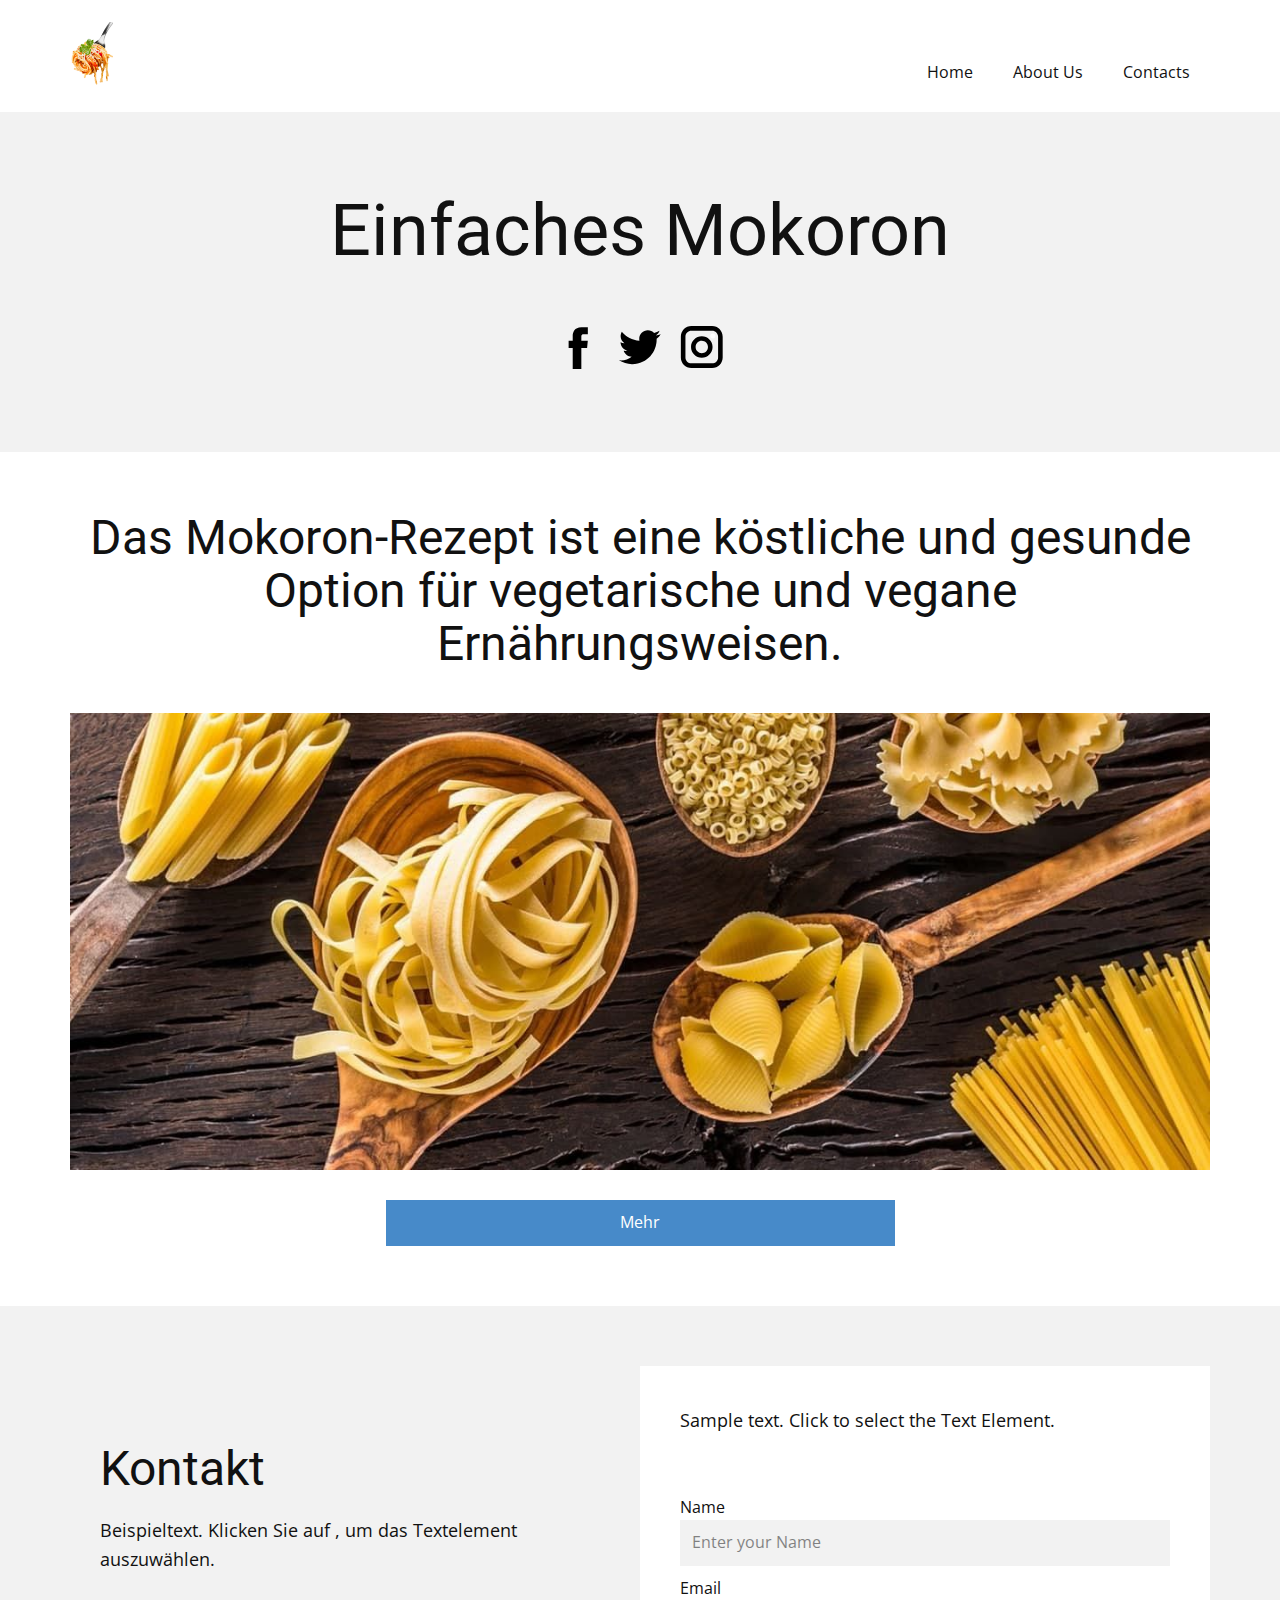
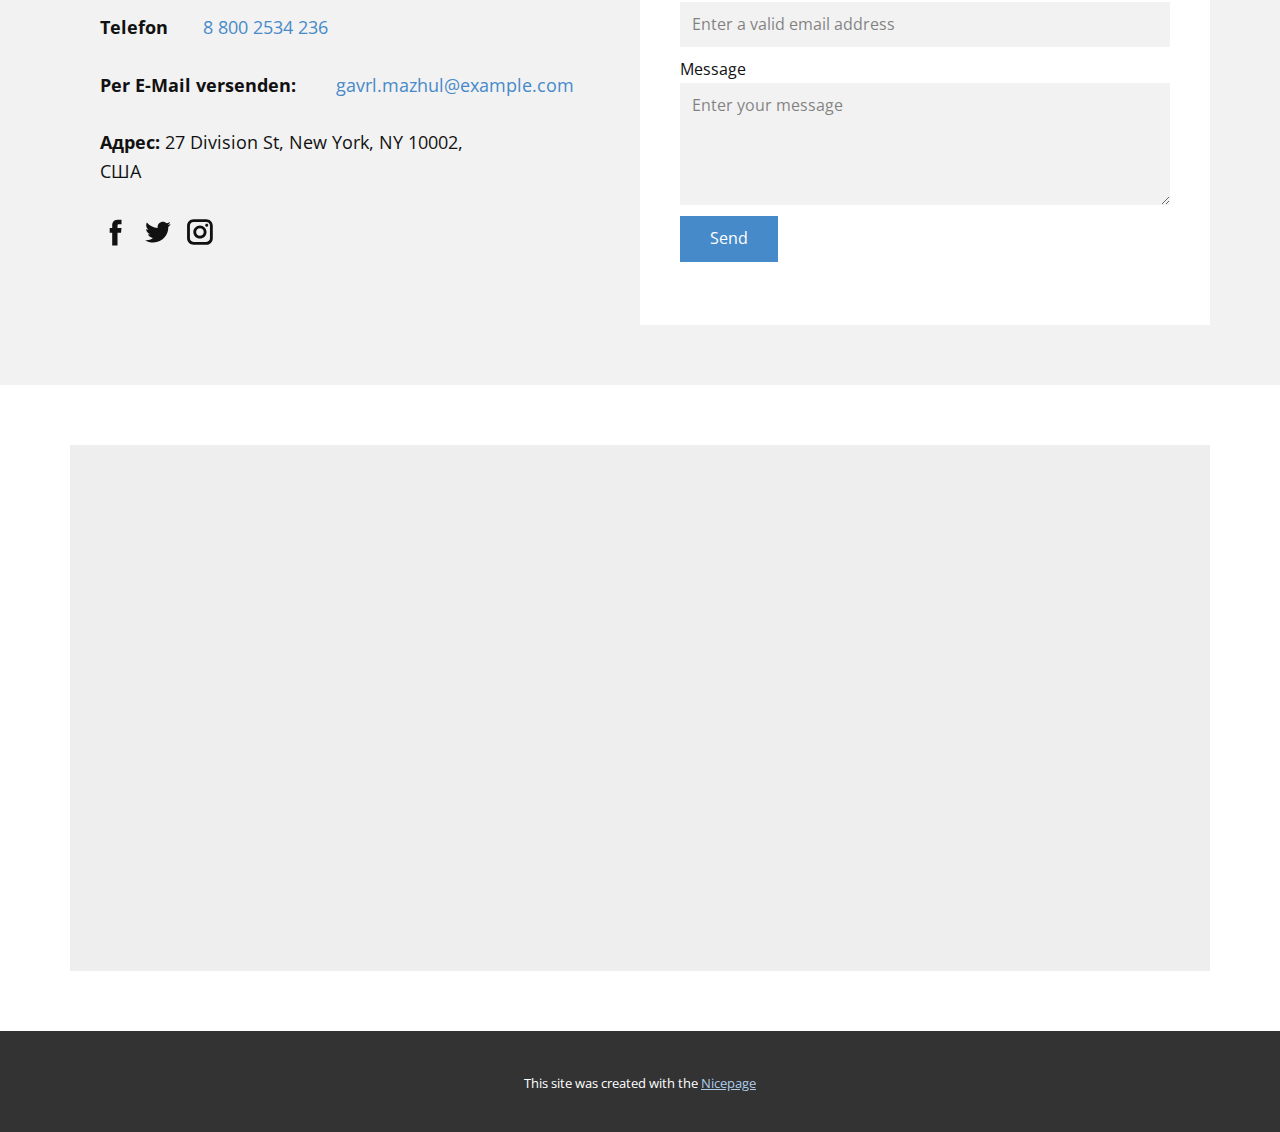
<file: index.html>
<!DOCTYPE html>
<html style="font-size: 16px;" lang="ru"><head>
    <meta name="viewport" content="width=device-width, initial-scale=1.0">
    <meta charset="utf-8">
    <meta name="keywords" content="Образец заголовка, Образец заголовка, Связаться с нами, Образец заголовка">
    <meta name="description" content="">
    <title>Главная</title>
    <link rel="stylesheet" href="nicepage.css" media="screen">
<link rel="stylesheet" href="index.css" media="screen">
    <script class="u-script" type="text/javascript" src="jquery.js" defer=""></script>
    <script class="u-script" type="text/javascript" src="nicepage.js" defer=""></script>
    <meta name="generator" content="Nicepage 6.19.6, nicepage.com">
    <meta name="referrer" content="origin">
    <link id="u-theme-google-font" rel="stylesheet" href="https://fonts.googleapis.com/css?family=Roboto:100,100i,300,300i,400,400i,500,500i,700,700i,900,900i|Open+Sans:300,300i,400,400i,500,500i,600,600i,700,700i,800,800i">
    
    
    
    
    
    
    <script type="application/ld+json">{
		"@context": "http://schema.org",
		"@type": "Organization",
		"name": "",
		"logo": "images/ezGcUmWQs3Ct02r23ojrCvlgWxlx4GI=.jpeg"
}</script>
    <meta name="theme-color" content="#478ac9">
    <meta property="og:title" content="Главная">
    <meta property="og:type" content="website">
  <meta data-intl-tel-input-cdn-path="intlTelInput/"></head>
  <body data-home-page="Главная.html" data-home-page-title="Главная" data-path-to-root="./" data-include-products="false" class="u-body u-xl-mode" data-lang="ru"><header class="u-clearfix u-header u-header" id="sec-7207"><div class="u-clearfix u-sheet u-valign-middle u-sheet-1">
        <a href="#" class="u-image u-logo u-image-1" data-image-width="3526" data-image-height="5231">
          <img src="images/ezGcUmWQs3Ct02r23ojrCvlgWxlx4GI=.jpeg" class="u-logo-image u-logo-image-1">
        </a>
        <nav class="u-menu u-menu-one-level u-offcanvas u-menu-1">
          <div class="menu-collapse" style="font-size: 1rem; letter-spacing: 0px;">
            <a class="u-button-style u-custom-left-right-menu-spacing u-custom-padding-bottom u-custom-top-bottom-menu-spacing u-nav-link u-text-active-palette-1-base u-text-hover-palette-2-base" href="#">
              <svg class="u-svg-link" viewBox="0 0 24 24"><use xlink:href="#menu-hamburger"></use></svg>
              <svg class="u-svg-content" version="1.1" id="menu-hamburger" viewBox="0 0 16 16" x="0px" y="0px" xmlns:xlink="http://www.w3.org/1999/xlink" xmlns="http://www.w3.org/2000/svg"><g><rect y="1" width="16" height="2"></rect><rect y="7" width="16" height="2"></rect><rect y="13" width="16" height="2"></rect>
</g></svg>
            </a>
          </div>
          <div class="u-custom-menu u-nav-container">
            <ul class="u-nav u-unstyled u-nav-1"><li class="u-nav-item"><a class="u-button-style u-nav-link u-text-active-palette-1-base u-text-hover-palette-2-base" href="./" style="padding: 10px 20px;">Home</a>
</li><li class="u-nav-item"><a class="u-button-style u-nav-link u-text-active-palette-1-base u-text-hover-palette-2-base" href="О-нас.html" style="padding: 10px 20px;">About Us</a>
</li><li class="u-nav-item"><a class="u-button-style u-nav-link u-text-active-palette-1-base u-text-hover-palette-2-base" href="Контакты.html" style="padding: 10px 20px;">Contacts</a>
</li></ul>
          </div>
          <div class="u-custom-menu u-nav-container-collapse">
            <div class="u-black u-container-style u-inner-container-layout u-opacity u-opacity-95 u-sidenav">
              <div class="u-inner-container-layout u-sidenav-overflow">
                <div class="u-menu-close"></div>
                <ul class="u-align-center u-nav u-popupmenu-items u-unstyled u-nav-2"><li class="u-nav-item"><a class="u-button-style u-nav-link" href="./">Home</a>
</li><li class="u-nav-item"><a class="u-button-style u-nav-link" href="О-нас.html">About Us</a>
</li><li class="u-nav-item"><a class="u-button-style u-nav-link" href="Контакты.html">Contacts</a>
</li></ul>
              </div>
            </div>
            <div class="u-black u-menu-overlay u-opacity u-opacity-70"></div>
          </div>
        </nav>
      </div></header>
    <section class="u-clearfix u-container-align-center u-grey-5 u-section-1" id="sec-5b98">
      <div class="u-clearfix u-sheet u-valign-middle u-sheet-1">
        <h1 class="u-align-center u-text u-text-default u-text-1"> Einfaches Mokoron<br>
        </h1>
        <div class="u-social-icons u-spacing-10 u-social-icons-1">
          <a class="u-social-url" title="facebook" target="_blank" href="https://facebook.com/name"><span class="u-icon u-social-facebook u-social-icon u-text-black u-icon-1"><svg class="u-svg-link" preserveAspectRatio="xMidYMin slice" viewBox="0 0 112 112" style=""><use xlink:href="#svg-a52e"></use></svg><svg class="u-svg-content" viewBox="0 0 112 112" x="0" y="0" id="svg-a52e"><path fill="currentColor" d="M75.5,28.8H65.4c-1.5,0-4,0.9-4,4.3v9.4h13.9l-1.5,15.8H61.4v45.1H42.8V58.3h-8.8V42.4h8.8V32.2
c0-7.4,3.4-18.8,18.8-18.8h13.8v15.4H75.5z"></path></svg></span>
          </a>
          <a class="u-social-url" title="twitter" target="_blank" href="https://twitter.com/name"><span class="u-icon u-social-icon u-social-twitter u-text-black u-icon-2"><svg class="u-svg-link" preserveAspectRatio="xMidYMin slice" viewBox="0 0 112 112" style=""><use xlink:href="#svg-20d3"></use></svg><svg class="u-svg-content" viewBox="0 0 112 112" x="0" y="0" id="svg-20d3"><path fill="currentColor" d="M92.2,38.2c0,0.8,0,1.6,0,2.3c0,24.3-18.6,52.4-52.6,52.4c-10.6,0.1-20.2-2.9-28.5-8.2
	c1.4,0.2,2.9,0.2,4.4,0.2c8.7,0,16.7-2.9,23-7.9c-8.1-0.2-14.9-5.5-17.3-12.8c1.1,0.2,2.4,0.2,3.4,0.2c1.6,0,3.3-0.2,4.8-0.7
	c-8.4-1.6-14.9-9.2-14.9-18c0-0.2,0-0.2,0-0.2c2.5,1.4,5.4,2.2,8.4,2.3c-5-3.3-8.3-8.9-8.3-15.4c0-3.4,1-6.5,2.5-9.2
	c9.1,11.1,22.7,18.5,38,19.2c-0.2-1.4-0.4-2.8-0.4-4.3c0.1-10,8.3-18.2,18.5-18.2c5.4,0,10.1,2.2,13.5,5.7c4.3-0.8,8.1-2.3,11.7-4.5
	c-1.4,4.3-4.3,7.9-8.1,10.1c3.7-0.4,7.3-1.4,10.6-2.9C98.9,32.3,95.7,35.5,92.2,38.2z"></path></svg></span>
          </a>
          <a class="u-social-url" title="instagram" target="_blank" href="https://instagram.com/name"><span class="u-icon u-social-icon u-social-instagram u-text-black u-icon-3"><svg class="u-svg-link" preserveAspectRatio="xMidYMin slice" viewBox="0 0 112 112" style=""><use xlink:href="#svg-e4d4"></use></svg><svg class="u-svg-content" viewBox="0 0 112 112" x="0" y="0" id="svg-e4d4"><path fill="currentColor" d="M55.9,32.9c-12.8,0-23.2,10.4-23.2,23.2s10.4,23.2,23.2,23.2s23.2-10.4,23.2-23.2S68.7,32.9,55.9,32.9z
	 M55.9,69.4c-7.4,0-13.3-6-13.3-13.3c-0.1-7.4,6-13.3,13.3-13.3s13.3,6,13.3,13.3C69.3,63.5,63.3,69.4,55.9,69.4z"></path><path fill="#FFFFFF" d="M79.7,26.8c-3,0-5.4,2.5-5.4,5.4s2.5,5.4,5.4,5.4c3,0,5.4-2.5,5.4-5.4S82.7,26.8,79.7,26.8z"></path><path fill="currentColor" d="M78.2,11H33.5C21,11,10.8,21.3,10.8,33.7v44.7c0,12.6,10.2,22.8,22.7,22.8h44.7c12.6,0,22.7-10.2,22.7-22.7
	V33.7C100.8,21.1,90.6,11,78.2,11z M91,78.4c0,7.1-5.8,12.8-12.8,12.8H33.5c-7.1,0-12.8-5.8-12.8-12.8V33.7
	c0-7.1,5.8-12.8,12.8-12.8h44.7c7.1,0,12.8,5.8,12.8,12.8V78.4z"></path></svg></span>
          </a>
        </div>
      </div>
    </section>
    <section class="u-clearfix u-section-2" id="sec-40f0">
      <div class="u-clearfix u-sheet u-sheet-1">
        <h2 class="u-align-center u-text u-text-default u-text-1"> Das Mokoron-Rezept ist eine köstliche und gesunde Option für vegetarische und vegane Ernährungsweisen.</h2>
        <img class="u-expanded-width u-image u-image-default u-image-1" src="images/image.jpg" alt="" data-image-width="1280" data-image-height="848">
        <a href="https://pulseofthetoday.com/short/57236?stream_uuid=badded09-1f97-4847-8440-7488da4bdf3b&amp;trek=1" class="u-btn u-button-style u-btn-1">Mehr</a>
      </div>
    </section>
    <section class="u-clearfix u-container-align-center u-grey-5 u-section-3" id="sec-0249">
      <div class="u-clearfix u-sheet u-valign-middle u-sheet-1">
        <div class="data-layout-selected u-clearfix u-expanded-width u-layout-wrap u-layout-wrap-1">
          <div class="u-layout">
            <div class="u-layout-row">
              <div class="u-size-27-lg u-size-27-md u-size-27-sm u-size-27-xs u-size-30-xl">
                <div class="u-layout-col">
                  <div class="u-container-align-center-sm u-container-align-center-xs u-container-style u-layout-cell u-left-cell u-size-60 u-layout-cell-1">
                    <div class="u-container-layout u-valign-middle u-container-layout-1">
                      <h2 class="u-align-center-sm u-align-center-xs u-text u-text-1"> Kontakt</h2>
                      <p class="u-align-center-sm u-align-center-xs u-text u-text-2"> Beispieltext. Klicken Sie auf , um das Textelement auszuwählen.</p>
                      <p class="u-align-center-sm u-align-center-xs u-text u-text-3">
                        <span style="font-weight: 700;"> Telefon</span>&nbsp;<a href="#" class="u-active-none u-border-2 u-border-active-palette-1-base u-border-hover-palette-1-base u-border-no-left u-border-no-right u-border-no-top u-bottom-left-radius-0 u-bottom-right-radius-0 u-btn u-btn-1 u-button-link u-button-style u-hover-none u-none u-radius-0 u-text-palette-1-base u-top-left-radius-0 u-top-right-radius-0">8 800 2534 236</a>
                        <br>
                        <br>
                        <span style="font-weight: 700;"> Per E-Mail versenden:</span>&nbsp;<a href="#" class="u-active-none u-border-2 u-border-active-palette-1-base u-border-hover-palette-1-base u-border-no-left u-border-no-right u-border-no-top u-btn u-btn-2 u-button-link u-button-style u-hover-none u-none u-text-palette-1-base" data-animation-name="" data-animation-duration="0" data-animation-delay="0" data-animation-direction=""> gavrl.mazhul@example.com<br>
                        </a>
                        <br>
                        <span style="font-weight: 700;">Адрес:</span>&nbsp;27 Division St, New York, NY 10002,<br>США<br>
                      </p>
                      <div class="u-social-icons u-spacing-10 u-social-icons-1">
                        <a class="u-social-url" target="_blank" href=""><span class="u-icon u-icon-circle u-social-facebook u-social-icon u-icon-1">
                        <svg class="u-svg-link" preserveAspectRatio="xMidYMin slice" viewBox="0 0 112.2 112.2" style="width: 32px;"><use xlink:href="#svg-511d"></use></svg>
                        <svg x="0px" y="0px" viewBox="0 0 112.2 112.2" enable-background="new 0 0 112.2 112.2" xml:space="preserve" id="svg-511d" class="u-svg-content"><path d="M75.5,28.8H65.4c-1.5,0-4,0.9-4,4.3v9.4h13.9l-1.5,15.8H61.4v45.1H42.8V58.3h-8.8V42.4h8.8V32.2 c0-7.4,3.4-18.8,18.8-18.8h13.8v15.4H75.5z"></path></svg>
                      </span>
                        </a>
                        <a class="u-social-url" target="_blank" href=""><span class="u-icon u-icon-circle u-social-icon u-social-twitter u-icon-2">
                        <svg class="u-svg-link" preserveAspectRatio="xMidYMin slice" viewBox="0 0 112.2 112.2" style="width: 32px;"><use xlink:href="#svg-f3a7"></use></svg>
                        <svg x="0px" y="0px" viewBox="0 0 112.2 112.2" enable-background="new 0 0 112.2 112.2" xml:space="preserve" id="svg-f3a7" class="u-svg-content"><path d="M92.2,38.2c0,0.8,0,1.6,0,2.3c0,24.3-18.6,52.4-52.6,52.4c-10.6,0.1-20.2-2.9-28.5-8.2 c1.4,0.2,2.9,0.2,4.4,0.2c8.7,0,16.7-2.9,23-7.9c-8.1-0.2-14.9-5.5-17.3-12.8c1.1,0.2,2.4,0.2,3.4,0.2c1.6,0,3.3-0.2,4.8-0.7 c-8.4-1.6-14.9-9.2-14.9-18c0-0.2,0-0.2,0-0.2c2.5,1.4,5.4,2.2,8.4,2.3c-5-3.3-8.3-8.9-8.3-15.4c0-3.4,1-6.5,2.5-9.2 c9.1,11.1,22.7,18.5,38,19.2c-0.2-1.4-0.4-2.8-0.4-4.3c0.1-10,8.3-18.2,18.5-18.2c5.4,0,10.1,2.2,13.5,5.7c4.3-0.8,8.1-2.3,11.7-4.5 c-1.4,4.3-4.3,7.9-8.1,10.1c3.7-0.4,7.3-1.4,10.6-2.9C98.9,32.3,95.7,35.5,92.2,38.2z"></path></svg>
                      </span>
                        </a>
                        <a class="u-social-url" target="_blank" href=""><span class="u-icon u-icon-circle u-social-icon u-social-instagram u-icon-3">
                        <svg class="u-svg-link" preserveAspectRatio="xMidYMin slice" viewBox="0 0 112.2 112.2" style="width: 32px;"><use xlink:href="#svg-9be7"></use></svg>
                        <svg x="0px" y="0px" viewBox="0 0 112.2 112.2" enable-background="new 0 0 112.2 112.2" xml:space="preserve" id="svg-9be7" class="u-svg-content"><path d="M55.9,32.9c-12.8,0-23.2,10.4-23.2,23.2s10.4,23.2,23.2,23.2s23.2-10.4,23.2-23.2S68.7,32.9,55.9,32.9z M55.9,69.4c-7.4,0-13.3-6-13.3-13.3c-0.1-7.4,6-13.3,13.3-13.3s13.3,6,13.3,13.3C69.3,63.5,63.3,69.4,55.9,69.4z"></path><path d="M79.7,26.8c-3,0-5.4,2.5-5.4,5.4s2.5,5.4,5.4,5.4c3,0,5.4-2.5,5.4-5.4S82.7,26.8,79.7,26.8z"></path><path d="M78.2,11H33.5C21,11,10.8,21.3,10.8,33.7v44.7c0,12.6,10.2,22.8,22.7,22.8h44.7c12.6,0,22.7-10.2,22.7-22.7 V33.7C100.8,21.1,90.6,11,78.2,11z M91,78.4c0,7.1-5.8,12.8-12.8,12.8H33.5c-7.1,0-12.8-5.8-12.8-12.8V33.7 c0-7.1,5.8-12.8,12.8-12.8h44.7c7.1,0,12.8,5.8,12.8,12.8V78.4z"></path></svg>
                      </span>
                        </a>
                      </div>
                    </div>
                  </div>
                </div>
              </div>
              <div class="u-size-30-xl u-size-33-lg u-size-33-md u-size-33-sm u-size-33-xs">
                <div class="u-layout-col">
                  <div class="u-container-style u-layout-cell u-right-cell u-size-60 u-white u-layout-cell-2">
                    <div class="u-container-layout u-container-layout-2">
                      <div class="u-expanded-width u-form u-form-1">
                        <form action="https://forms.nicepagesrv.com/v2/form/process" class="u-clearfix u-form-spacing-10 u-form-vertical u-inner-form" source="email" name="form" style="padding: 10px;">
                          <p class="u-form-group u-form-text u-text u-text-4"> Sample text. Click to select the Text Element. </p>
                          <div class="u-form-group u-form-name">
                            <label for="name-f62e" class="u-label">Name</label>
                            <input type="text" placeholder="Enter your Name" id="name-f62e" name="name" class="u-border-none u-grey-5 u-input u-input-rectangle" required="" wfd-id="id756">
                          </div>
                          <div class="u-form-email u-form-group">
                            <label for="email-f62e" class="u-label">Email</label>
                            <input type="email" placeholder="Enter a valid email address" id="email-f62e" name="email" class="u-border-none u-grey-5 u-input u-input-rectangle" required="" wfd-id="id757">
                          </div>
                          <div class="u-form-group u-form-message">
                            <label for="message-f62e" class="u-label">Message</label>
                            <textarea placeholder="Enter your message" rows="4" cols="50" id="message-f62e" name="message" class="u-border-none u-grey-5 u-input u-input-rectangle" required=""></textarea>
                          </div>
                          <div class="u-align-left u-form-group u-form-submit">
                            <a href="#" class="u-btn u-btn-submit u-button-style"> Send</a>
                            <input type="submit" value="submit" class="u-form-control-hidden" wfd-id="id758">
                          </div>
                          <div class="u-form-send-message u-form-send-success"> Thank you! Your message has been sent. </div>
                          <div class="u-form-send-error u-form-send-message"> Unable to send your message. Please fix errors then try again. </div>
                          <input type="hidden" value="" name="recaptchaResponse" wfd-id="id759">
                          <input type="hidden" name="formServices" value="dd4780c5-b1b5-4510-861b-c55ee136a04b">
                        </form>
                      </div>
                    </div>
                  </div>
                </div>
              </div>
            </div>
          </div>
        </div>
      </div>
    </section>
    <section class="u-clearfix u-container-align-center u-section-4" id="sec-71ce">
      <div class="u-clearfix u-sheet u-valign-middle u-sheet-1">
        <div class="u-expanded-width u-grey-light-2 u-map u-map-1">
          <div class="embed-responsive">
            <iframe class="embed-responsive-item" src="https://maps.google.com/maps?output=embed&amp;q=Manhattan%2C%20New%20York&amp;z=10&amp;t=m" data-map="[base64]"></iframe>
          </div>
        </div>
      </div>
    </section>
    
    
    
    
    <section class="u-backlink u-clearfix u-grey-80">
      <p class="u-text">
        <span>This site was created with the </span>
        <a class="u-link" href="https://nicepage.com/" target="_blank" rel="nofollow">
          <span>Nicepage</span>
        </a>
      </p>
    </section>
  
</body></html>
</file>
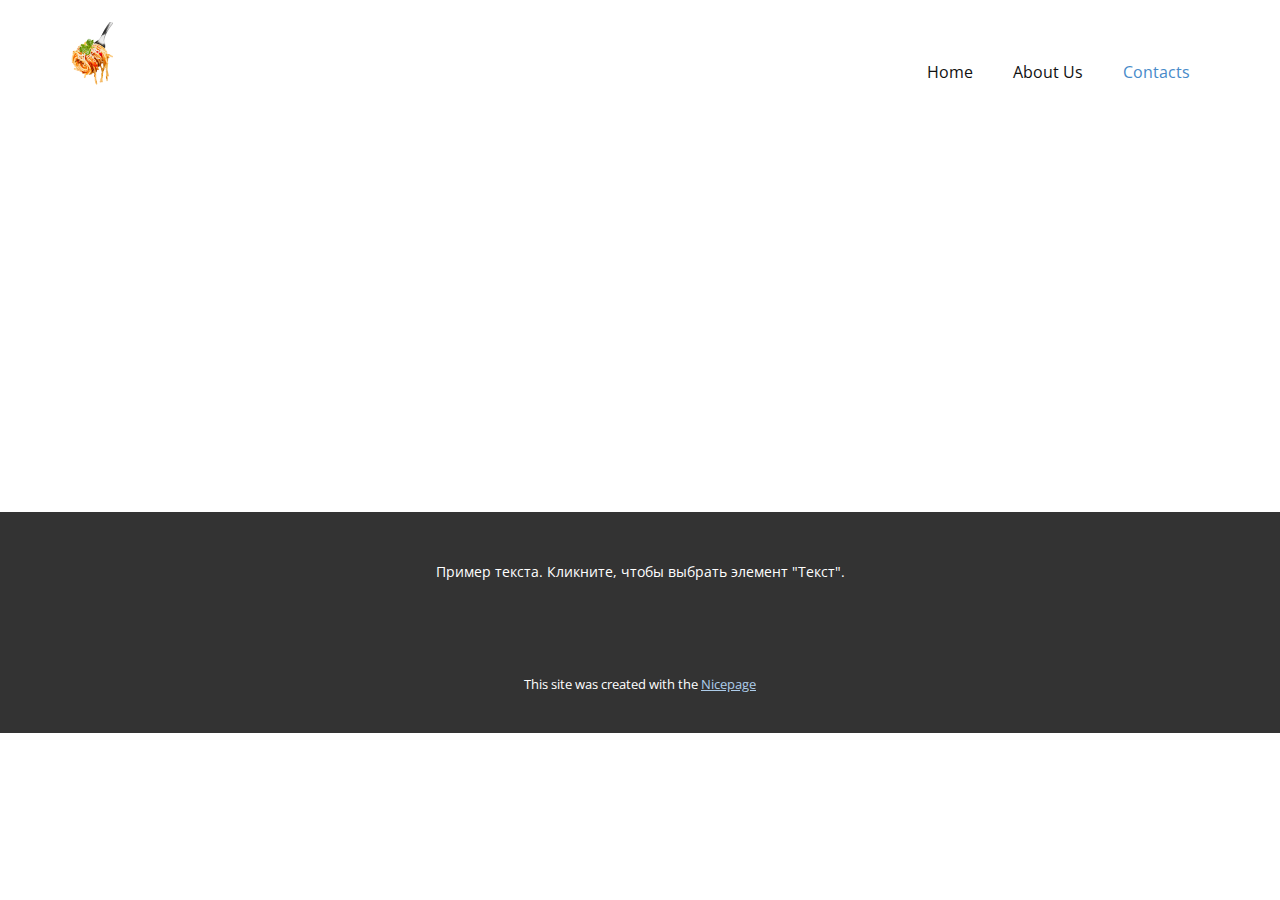
<file: Контакты.html>
<!DOCTYPE html>
<html style="font-size: 16px;" lang="ru"><head>
    <meta name="viewport" content="width=device-width, initial-scale=1.0">
    <meta charset="utf-8">
    <meta name="keywords" content="">
    <meta name="description" content="">
    <title>Контакты</title>
    <link rel="stylesheet" href="nicepage.css" media="screen">
<link rel="stylesheet" href="Контакты.css" media="screen">
    <script class="u-script" type="text/javascript" src="jquery.js" defer=""></script>
    <script class="u-script" type="text/javascript" src="nicepage.js" defer=""></script>
    <meta name="generator" content="Nicepage 6.19.6, nicepage.com">
    <link id="u-theme-google-font" rel="stylesheet" href="https://fonts.googleapis.com/css?family=Roboto:100,100i,300,300i,400,400i,500,500i,700,700i,900,900i|Open+Sans:300,300i,400,400i,500,500i,600,600i,700,700i,800,800i">
    
    
    
    <script type="application/ld+json">{
		"@context": "http://schema.org",
		"@type": "Organization",
		"name": "",
		"logo": "images/ezGcUmWQs3Ct02r23ojrCvlgWxlx4GI=.jpeg"
}</script>
    <meta name="theme-color" content="#478ac9">
    <meta property="og:title" content="Контакты">
    <meta property="og:type" content="website">
  <meta data-intl-tel-input-cdn-path="intlTelInput/"></head>
  <body data-path-to-root="./" data-include-products="false" class="u-body u-xl-mode" data-lang="ru"><header class="u-clearfix u-header u-header" id="sec-7207"><div class="u-clearfix u-sheet u-valign-middle u-sheet-1">
        <a href="#" class="u-image u-logo u-image-1" data-image-width="3526" data-image-height="5231">
          <img src="images/ezGcUmWQs3Ct02r23ojrCvlgWxlx4GI=.jpeg" class="u-logo-image u-logo-image-1">
        </a>
        <nav class="u-menu u-menu-one-level u-offcanvas u-menu-1">
          <div class="menu-collapse" style="font-size: 1rem; letter-spacing: 0px;">
            <a class="u-button-style u-custom-left-right-menu-spacing u-custom-padding-bottom u-custom-top-bottom-menu-spacing u-nav-link u-text-active-palette-1-base u-text-hover-palette-2-base" href="#">
              <svg class="u-svg-link" viewBox="0 0 24 24"><use xlink:href="#menu-hamburger"></use></svg>
              <svg class="u-svg-content" version="1.1" id="menu-hamburger" viewBox="0 0 16 16" x="0px" y="0px" xmlns:xlink="http://www.w3.org/1999/xlink" xmlns="http://www.w3.org/2000/svg"><g><rect y="1" width="16" height="2"></rect><rect y="7" width="16" height="2"></rect><rect y="13" width="16" height="2"></rect>
</g></svg>
            </a>
          </div>
          <div class="u-custom-menu u-nav-container">
            <ul class="u-nav u-unstyled u-nav-1"><li class="u-nav-item"><a class="u-button-style u-nav-link u-text-active-palette-1-base u-text-hover-palette-2-base" href="./" style="padding: 10px 20px;">Home</a>
</li><li class="u-nav-item"><a class="u-button-style u-nav-link u-text-active-palette-1-base u-text-hover-palette-2-base" href="О-нас.html" style="padding: 10px 20px;">About Us</a>
</li><li class="u-nav-item"><a class="u-button-style u-nav-link u-text-active-palette-1-base u-text-hover-palette-2-base" href="Контакты.html" style="padding: 10px 20px;">Contacts</a>
</li></ul>
          </div>
          <div class="u-custom-menu u-nav-container-collapse">
            <div class="u-black u-container-style u-inner-container-layout u-opacity u-opacity-95 u-sidenav">
              <div class="u-inner-container-layout u-sidenav-overflow">
                <div class="u-menu-close"></div>
                <ul class="u-align-center u-nav u-popupmenu-items u-unstyled u-nav-2"><li class="u-nav-item"><a class="u-button-style u-nav-link" href="./">Home</a>
</li><li class="u-nav-item"><a class="u-button-style u-nav-link" href="О-нас.html">About Us</a>
</li><li class="u-nav-item"><a class="u-button-style u-nav-link" href="Контакты.html">Contacts</a>
</li></ul>
              </div>
            </div>
            <div class="u-black u-menu-overlay u-opacity u-opacity-70"></div>
          </div>
        </nav>
      </div></header>
    <section class="u-clearfix u-section-1" id="sec-139f">
      <div class="u-clearfix u-sheet u-sheet-1"></div>
    </section>
    
    
    
    <footer class="u-align-center u-clearfix u-container-align-center u-footer u-grey-80 u-footer" id="sec-328a"><div class="u-clearfix u-sheet u-sheet-1">
        <p class="u-small-text u-text u-text-variant u-text-1">Пример текста. Кликните, чтобы выбрать элемент "Текст".</p>
      </div></footer>
    <section class="u-backlink u-clearfix u-grey-80">
      <p class="u-text">
        <span>This site was created with the </span>
        <a class="u-link" href="https://nicepage.com/" target="_blank" rel="nofollow">
          <span>Nicepage</span>
        </a>
      </p>
    </section>
  
</body></html>
</file>
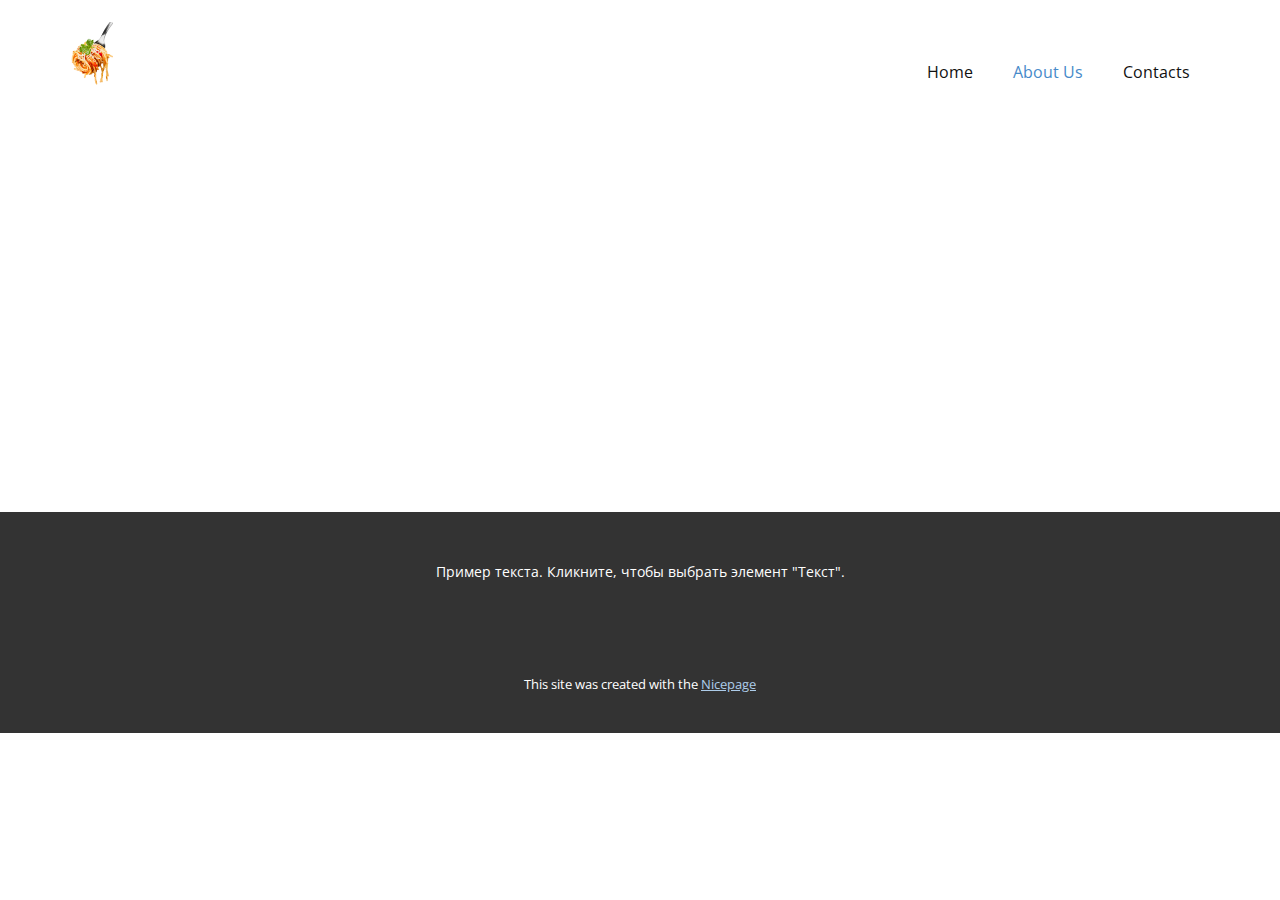
<file: О-нас.html>
<!DOCTYPE html>
<html style="font-size: 16px;" lang="ru"><head>
    <meta name="viewport" content="width=device-width, initial-scale=1.0">
    <meta charset="utf-8">
    <meta name="keywords" content="">
    <meta name="description" content="">
    <title>О нас</title>
    <link rel="stylesheet" href="nicepage.css" media="screen">
<link rel="stylesheet" href="О-нас.css" media="screen">
    <script class="u-script" type="text/javascript" src="jquery.js" defer=""></script>
    <script class="u-script" type="text/javascript" src="nicepage.js" defer=""></script>
    <meta name="generator" content="Nicepage 6.19.6, nicepage.com">
    <link id="u-theme-google-font" rel="stylesheet" href="https://fonts.googleapis.com/css?family=Roboto:100,100i,300,300i,400,400i,500,500i,700,700i,900,900i|Open+Sans:300,300i,400,400i,500,500i,600,600i,700,700i,800,800i">
    
    
    
    <script type="application/ld+json">{
		"@context": "http://schema.org",
		"@type": "Organization",
		"name": "",
		"logo": "images/ezGcUmWQs3Ct02r23ojrCvlgWxlx4GI=.jpeg"
}</script>
    <meta name="theme-color" content="#478ac9">
    <meta property="og:title" content="О нас">
    <meta property="og:type" content="website">
  <meta data-intl-tel-input-cdn-path="intlTelInput/"></head>
  <body data-path-to-root="./" data-include-products="false" class="u-body u-xl-mode" data-lang="ru"><header class="u-clearfix u-header u-header" id="sec-7207"><div class="u-clearfix u-sheet u-valign-middle u-sheet-1">
        <a href="#" class="u-image u-logo u-image-1" data-image-width="3526" data-image-height="5231">
          <img src="images/ezGcUmWQs3Ct02r23ojrCvlgWxlx4GI=.jpeg" class="u-logo-image u-logo-image-1">
        </a>
        <nav class="u-menu u-menu-one-level u-offcanvas u-menu-1">
          <div class="menu-collapse" style="font-size: 1rem; letter-spacing: 0px;">
            <a class="u-button-style u-custom-left-right-menu-spacing u-custom-padding-bottom u-custom-top-bottom-menu-spacing u-nav-link u-text-active-palette-1-base u-text-hover-palette-2-base" href="#">
              <svg class="u-svg-link" viewBox="0 0 24 24"><use xlink:href="#menu-hamburger"></use></svg>
              <svg class="u-svg-content" version="1.1" id="menu-hamburger" viewBox="0 0 16 16" x="0px" y="0px" xmlns:xlink="http://www.w3.org/1999/xlink" xmlns="http://www.w3.org/2000/svg"><g><rect y="1" width="16" height="2"></rect><rect y="7" width="16" height="2"></rect><rect y="13" width="16" height="2"></rect>
</g></svg>
            </a>
          </div>
          <div class="u-custom-menu u-nav-container">
            <ul class="u-nav u-unstyled u-nav-1"><li class="u-nav-item"><a class="u-button-style u-nav-link u-text-active-palette-1-base u-text-hover-palette-2-base" href="./" style="padding: 10px 20px;">Home</a>
</li><li class="u-nav-item"><a class="u-button-style u-nav-link u-text-active-palette-1-base u-text-hover-palette-2-base" href="О-нас.html" style="padding: 10px 20px;">About Us</a>
</li><li class="u-nav-item"><a class="u-button-style u-nav-link u-text-active-palette-1-base u-text-hover-palette-2-base" href="Контакты.html" style="padding: 10px 20px;">Contacts</a>
</li></ul>
          </div>
          <div class="u-custom-menu u-nav-container-collapse">
            <div class="u-black u-container-style u-inner-container-layout u-opacity u-opacity-95 u-sidenav">
              <div class="u-inner-container-layout u-sidenav-overflow">
                <div class="u-menu-close"></div>
                <ul class="u-align-center u-nav u-popupmenu-items u-unstyled u-nav-2"><li class="u-nav-item"><a class="u-button-style u-nav-link" href="./">Home</a>
</li><li class="u-nav-item"><a class="u-button-style u-nav-link" href="О-нас.html">About Us</a>
</li><li class="u-nav-item"><a class="u-button-style u-nav-link" href="Контакты.html">Contacts</a>
</li></ul>
              </div>
            </div>
            <div class="u-black u-menu-overlay u-opacity u-opacity-70"></div>
          </div>
        </nav>
      </div></header>
    <section class="u-clearfix u-section-1" id="sec-c4ee">
      <div class="u-clearfix u-sheet u-sheet-1"></div>
    </section>
    
    
    
    <footer class="u-align-center u-clearfix u-container-align-center u-footer u-grey-80 u-footer" id="sec-328a"><div class="u-clearfix u-sheet u-sheet-1">
        <p class="u-small-text u-text u-text-variant u-text-1">Пример текста. Кликните, чтобы выбрать элемент "Текст".</p>
      </div></footer>
    <section class="u-backlink u-clearfix u-grey-80">
      <p class="u-text">
        <span>This site was created with the </span>
        <a class="u-link" href="https://nicepage.com/" target="_blank" rel="nofollow">
          <span>Nicepage</span>
        </a>
      </p>
    </section>
  
</body></html>
</file>
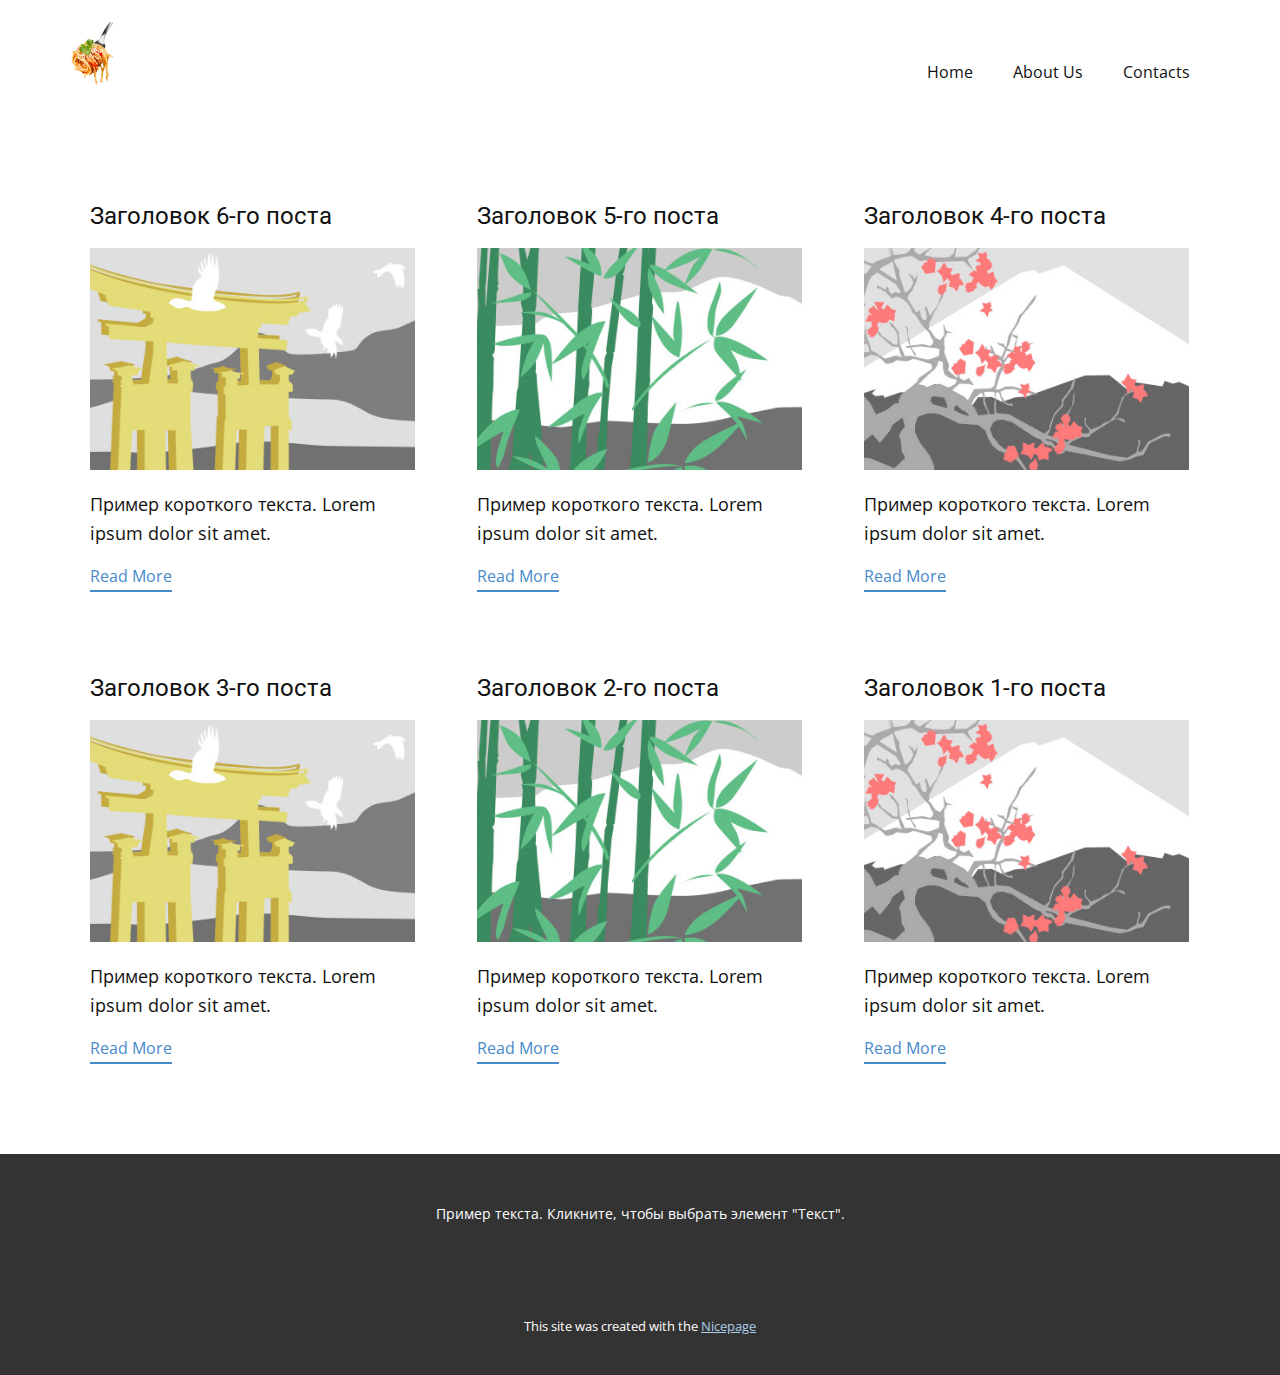
<file: blog/blog.html>
<!DOCTYPE html>
<html style="font-size: 16px;" lang="ru"><head>
    <meta name="viewport" content="width=device-width, initial-scale=1.0">
    <meta charset="utf-8">
    <meta name="keywords" content="">
    <meta name="description" content="">
    <title>Блог</title>
    <link rel="stylesheet" href="../nicepage.css" media="screen">
<link rel="stylesheet" href="../Blog-Template.css" media="screen">
    <script class="u-script" type="text/javascript" src="../jquery.js" defer=""></script>
    <script class="u-script" type="text/javascript" src="../nicepage.js" defer=""></script>
    <meta name="generator" content="Nicepage 6.19.6, nicepage.com">
    <link id="u-theme-google-font" rel="stylesheet" href="https://fonts.googleapis.com/css?family=Roboto:100,100i,300,300i,400,400i,500,500i,700,700i,900,900i|Open+Sans:300,300i,400,400i,500,500i,600,600i,700,700i,800,800i">
    
    
    
    <script type="application/ld+json">{
		"@context": "http://schema.org",
		"@type": "Organization",
		"name": "",
		"logo": "images/ezGcUmWQs3Ct02r23ojrCvlgWxlx4GI=.jpeg"
}</script>
    <meta name="theme-color" content="#478ac9">
  <meta data-intl-tel-input-cdn-path="intlTelInput/"></head>
  <body data-path-to-root="./" data-include-products="false" class="u-body u-xl-mode" data-lang="ru"><header class="u-clearfix u-header u-header" id="sec-7207"><div class="u-clearfix u-sheet u-valign-middle u-sheet-1">
        <a href="#" class="u-image u-logo u-image-1" data-image-width="3526" data-image-height="5231">
          <img src="../images/ezGcUmWQs3Ct02r23ojrCvlgWxlx4GI=.jpeg" class="u-logo-image u-logo-image-1">
        </a>
        <nav class="u-menu u-menu-one-level u-offcanvas u-menu-1">
          <div class="menu-collapse" style="font-size: 1rem; letter-spacing: 0px;">
            <a class="u-button-style u-custom-left-right-menu-spacing u-custom-padding-bottom u-custom-top-bottom-menu-spacing u-nav-link u-text-active-palette-1-base u-text-hover-palette-2-base" href="#">
              <svg class="u-svg-link" viewBox="0 0 24 24"><use xlink:href="#menu-hamburger"></use></svg>
              <svg class="u-svg-content" version="1.1" id="menu-hamburger" viewBox="0 0 16 16" x="0px" y="0px" xmlns:xlink="http://www.w3.org/1999/xlink" xmlns="http://www.w3.org/2000/svg"><g><rect y="1" width="16" height="2"></rect><rect y="7" width="16" height="2"></rect><rect y="13" width="16" height="2"></rect>
</g></svg>
            </a>
          </div>
          <div class="u-custom-menu u-nav-container">
            <ul class="u-nav u-unstyled u-nav-1"><li class="u-nav-item"><a class="u-button-style u-nav-link u-text-active-palette-1-base u-text-hover-palette-2-base" href="../" style="padding: 10px 20px;">Home</a>
</li><li class="u-nav-item"><a class="u-button-style u-nav-link u-text-active-palette-1-base u-text-hover-palette-2-base" href="../О-нас.html" style="padding: 10px 20px;">About Us</a>
</li><li class="u-nav-item"><a class="u-button-style u-nav-link u-text-active-palette-1-base u-text-hover-palette-2-base" href="../Контакты.html" style="padding: 10px 20px;">Contacts</a>
</li></ul>
          </div>
          <div class="u-custom-menu u-nav-container-collapse">
            <div class="u-black u-container-style u-inner-container-layout u-opacity u-opacity-95 u-sidenav">
              <div class="u-inner-container-layout u-sidenav-overflow">
                <div class="u-menu-close"></div>
                <ul class="u-align-center u-nav u-popupmenu-items u-unstyled u-nav-2"><li class="u-nav-item"><a class="u-button-style u-nav-link" href="../">Home</a>
</li><li class="u-nav-item"><a class="u-button-style u-nav-link" href="../О-нас.html">About Us</a>
</li><li class="u-nav-item"><a class="u-button-style u-nav-link" href="../Контакты.html">Contacts</a>
</li></ul>
              </div>
            </div>
            <div class="u-black u-menu-overlay u-opacity u-opacity-70"></div>
          </div>
        </nav>
      </div></header>
    <section class="u-clearfix u-section-1" id="sec-a096">
      <div class="u-clearfix u-sheet u-valign-middle u-sheet-1"><!--blog--><!--blog_options_json--><!--{"type":"Recent","source":"","tags":"","count":""}--><!--/blog_options_json-->
        <div class="u-blog u-expanded-width u-repeater u-repeater-1"><!--blog_post-->
          <div class="u-blog-post u-container-style u-repeater-item u-white u-repeater-item-1">
            <div class="u-container-layout u-similar-container u-valign-top u-container-layout-1"><!--blog_post_header-->
              <h4 class="u-blog-control u-text u-text-1">
                <a class="u-post-header-link" href="../blog/пост-5.html">Заголовок 6-го поста</a>
              </h4><!--/blog_post_header--><!--blog_post_image-->
              <a class="u-post-header-link" href="../blog/пост-5.html"><img alt="" class="u-blog-control u-expanded-width u-image u-image-default u-image-1" src="../images/8ad73f3c.jpeg"></a><!--/blog_post_image--><!--blog_post_content-->
              <div class="u-blog-control u-post-content u-text u-text-2 fr-view">Пример короткого текста. Lorem ipsum dolor sit amet.</div><!--/blog_post_content--><!--blog_post_readmore-->
              <a href="../blog/пост-5.html" class="u-blog-control u-border-2 u-border-palette-1-base u-btn u-btn-rectangle u-button-style u-none u-btn-1"><!--blog_post_readmore_content--><!--options_json--><!--{"content":"Read More","defaultValue":"Читать дальше"}--><!--/options_json-->Read More<!--/blog_post_readmore_content--></a><!--/blog_post_readmore-->
            </div>
          </div><div class="u-blog-post u-container-style u-repeater-item u-video-cover u-white">
            <div class="u-container-layout u-similar-container u-valign-top u-container-layout-2"><!--blog_post_header-->
              <h4 class="u-blog-control u-text u-text-3">
                <a class="u-post-header-link" href="../blog/пост-4.html">Заголовок 5-го поста</a>
              </h4><!--/blog_post_header--><!--blog_post_image-->
              <a class="u-post-header-link" href="../blog/пост-4.html"><img alt="" class="u-blog-control u-expanded-width u-image u-image-default u-image-2" src="../images/68f64b9d.jpeg"></a><!--/blog_post_image--><!--blog_post_content-->
              <div class="u-blog-control u-post-content u-text u-text-4 fr-view">Пример короткого текста. Lorem ipsum dolor sit amet.</div><!--/blog_post_content--><!--blog_post_readmore-->
              <a href="../blog/пост-4.html" class="u-blog-control u-border-2 u-border-palette-1-base u-btn u-btn-rectangle u-button-style u-none u-btn-2"><!--blog_post_readmore_content--><!--options_json--><!--{"content":"Read More","defaultValue":"Читать дальше"}--><!--/options_json-->Read More<!--/blog_post_readmore_content--></a><!--/blog_post_readmore-->
            </div>
          </div><div class="u-blog-post u-container-style u-repeater-item u-video-cover u-white">
            <div class="u-container-layout u-similar-container u-valign-top u-container-layout-3"><!--blog_post_header-->
              <h4 class="u-blog-control u-text u-text-5">
                <a class="u-post-header-link" href="../blog/пост-3.html">Заголовок 4-го поста</a>
              </h4><!--/blog_post_header--><!--blog_post_image-->
              <a class="u-post-header-link" href="../blog/пост-3.html"><img alt="" class="u-blog-control u-expanded-width u-image u-image-default u-image-3" src="../images/0fd3416c.jpeg"></a><!--/blog_post_image--><!--blog_post_content-->
              <div class="u-blog-control u-post-content u-text u-text-6 fr-view">Пример короткого текста. Lorem ipsum dolor sit amet.</div><!--/blog_post_content--><!--blog_post_readmore-->
              <a href="../blog/пост-3.html" class="u-blog-control u-border-2 u-border-palette-1-base u-btn u-btn-rectangle u-button-style u-none u-btn-3"><!--blog_post_readmore_content--><!--options_json--><!--{"content":"Read More","defaultValue":"Читать дальше"}--><!--/options_json-->Read More<!--/blog_post_readmore_content--></a><!--/blog_post_readmore-->
            </div>
          </div><div class="u-blog-post u-container-style u-repeater-item u-white u-repeater-item-1">
            <div class="u-container-layout u-similar-container u-valign-top u-container-layout-1"><!--blog_post_header-->
              <h4 class="u-blog-control u-text u-text-1">
                <a class="u-post-header-link" href="../blog/пост-2.html">Заголовок 3-го поста</a>
              </h4><!--/blog_post_header--><!--blog_post_image-->
              <a class="u-post-header-link" href="../blog/пост-2.html"><img alt="" class="u-blog-control u-expanded-width u-image u-image-default u-image-1" src="../images/8ad73f3c.jpeg"></a><!--/blog_post_image--><!--blog_post_content-->
              <div class="u-blog-control u-post-content u-text u-text-2 fr-view">Пример короткого текста. Lorem ipsum dolor sit amet.</div><!--/blog_post_content--><!--blog_post_readmore-->
              <a href="../blog/пост-2.html" class="u-blog-control u-border-2 u-border-palette-1-base u-btn u-btn-rectangle u-button-style u-none u-btn-1"><!--blog_post_readmore_content--><!--options_json--><!--{"content":"Read More","defaultValue":"Читать дальше"}--><!--/options_json-->Read More<!--/blog_post_readmore_content--></a><!--/blog_post_readmore-->
            </div>
          </div><div class="u-blog-post u-container-style u-repeater-item u-video-cover u-white">
            <div class="u-container-layout u-similar-container u-valign-top u-container-layout-2"><!--blog_post_header-->
              <h4 class="u-blog-control u-text u-text-3">
                <a class="u-post-header-link" href="../blog/пост-1.html">Заголовок 2-го поста</a>
              </h4><!--/blog_post_header--><!--blog_post_image-->
              <a class="u-post-header-link" href="../blog/пост-1.html"><img alt="" class="u-blog-control u-expanded-width u-image u-image-default u-image-2" src="../images/68f64b9d.jpeg"></a><!--/blog_post_image--><!--blog_post_content-->
              <div class="u-blog-control u-post-content u-text u-text-4 fr-view">Пример короткого текста. Lorem ipsum dolor sit amet.</div><!--/blog_post_content--><!--blog_post_readmore-->
              <a href="../blog/пост-1.html" class="u-blog-control u-border-2 u-border-palette-1-base u-btn u-btn-rectangle u-button-style u-none u-btn-2"><!--blog_post_readmore_content--><!--options_json--><!--{"content":"Read More","defaultValue":"Читать дальше"}--><!--/options_json-->Read More<!--/blog_post_readmore_content--></a><!--/blog_post_readmore-->
            </div>
          </div><div class="u-blog-post u-container-style u-repeater-item u-video-cover u-white">
            <div class="u-container-layout u-similar-container u-valign-top u-container-layout-3"><!--blog_post_header-->
              <h4 class="u-blog-control u-text u-text-5">
                <a class="u-post-header-link" href="../blog/пост.html">Заголовок 1-го поста</a>
              </h4><!--/blog_post_header--><!--blog_post_image-->
              <a class="u-post-header-link" href="../blog/пост.html"><img alt="" class="u-blog-control u-expanded-width u-image u-image-default u-image-3" src="../images/0fd3416c.jpeg"></a><!--/blog_post_image--><!--blog_post_content-->
              <div class="u-blog-control u-post-content u-text u-text-6 fr-view">Пример короткого текста. Lorem ipsum dolor sit amet.</div><!--/blog_post_content--><!--blog_post_readmore-->
              <a href="../blog/пост.html" class="u-blog-control u-border-2 u-border-palette-1-base u-btn u-btn-rectangle u-button-style u-none u-btn-3"><!--blog_post_readmore_content--><!--options_json--><!--{"content":"Read More","defaultValue":"Читать дальше"}--><!--/options_json-->Read More<!--/blog_post_readmore_content--></a><!--/blog_post_readmore-->
            </div>
          </div><!--/blog_post--><!--blog_post-->
          <!--/blog_post--><!--blog_post-->
          <!--/blog_post-->
        </div><!--/blog-->
      </div>
    </section>
    
    
    
    <footer class="u-align-center u-clearfix u-container-align-center u-footer u-grey-80 u-footer" id="sec-328a"><div class="u-clearfix u-sheet u-sheet-1">
        <p class="u-small-text u-text u-text-variant u-text-1">Пример текста. Кликните, чтобы выбрать элемент "Текст".</p>
      </div></footer>
    <section class="u-backlink u-clearfix u-grey-80">
      <p class="u-text">
        <span>This site was created with the </span>
        <a class="u-link" href="https://nicepage.com/" target="_blank" rel="nofollow">
          <span>Nicepage</span>
        </a>
      </p>
    </section>
  
</body></html>
</file>
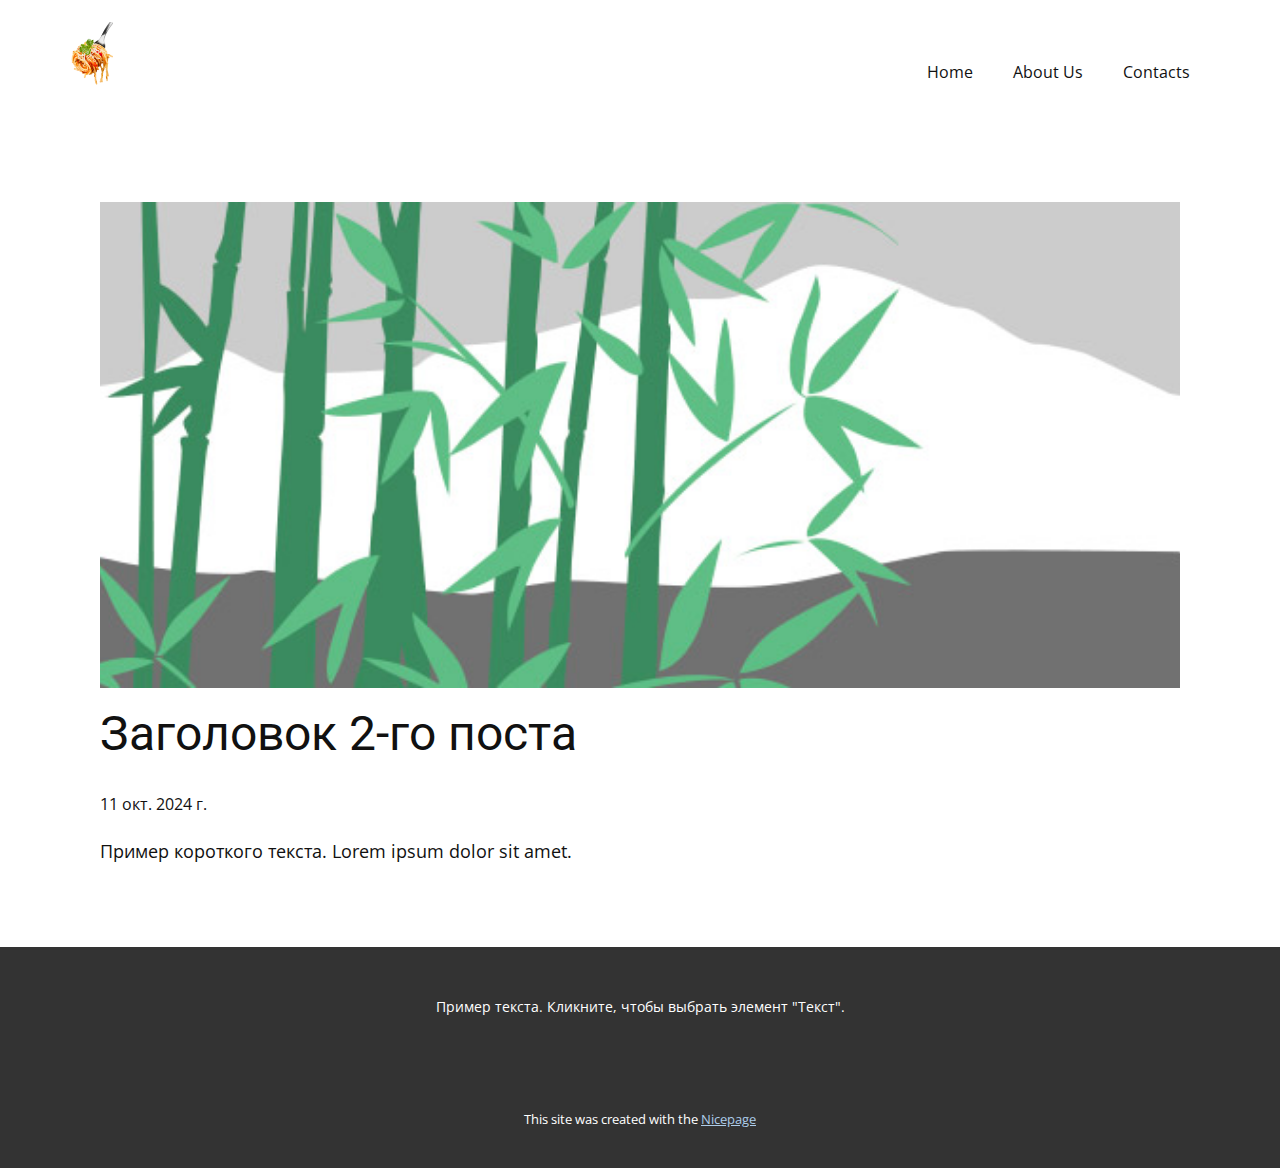
<file: blog/пост-1.html>
<!DOCTYPE html>
<html style="font-size: 16px;" lang="ru"><head>
    <meta name="viewport" content="width=device-width, initial-scale=1.0">
    <meta charset="utf-8">
    <meta name="keywords" content="Заголовок 1-го поста">
    <meta name="description" content="">
    <title>Заголовок 2-го поста</title>
    <link rel="stylesheet" href="../nicepage.css" media="screen">
<link rel="stylesheet" href="../Post-Template.css" media="screen">
    <script class="u-script" type="text/javascript" src="../jquery.js" defer=""></script>
    <script class="u-script" type="text/javascript" src="../nicepage.js" defer=""></script>
    <meta name="generator" content="Nicepage 6.19.6, nicepage.com">
    <link id="u-theme-google-font" rel="stylesheet" href="https://fonts.googleapis.com/css?family=Roboto:100,100i,300,300i,400,400i,500,500i,700,700i,900,900i|Open+Sans:300,300i,400,400i,500,500i,600,600i,700,700i,800,800i">
    
    
    
    <script type="application/ld+json">{
		"@context": "http://schema.org",
		"@type": "Organization",
		"name": "",
		"logo": "images/ezGcUmWQs3Ct02r23ojrCvlgWxlx4GI=.jpeg"
}</script>
    <meta name="theme-color" content="#478ac9">
  <meta data-intl-tel-input-cdn-path="intlTelInput/"></head>
  <body data-path-to-root="./" data-include-products="false" class="u-body u-xl-mode" data-lang="ru"><header class="u-clearfix u-header u-header" id="sec-7207"><div class="u-clearfix u-sheet u-valign-middle u-sheet-1">
        <a href="#" class="u-image u-logo u-image-1" data-image-width="3526" data-image-height="5231">
          <img src="../images/ezGcUmWQs3Ct02r23ojrCvlgWxlx4GI=.jpeg" class="u-logo-image u-logo-image-1">
        </a>
        <nav class="u-menu u-menu-one-level u-offcanvas u-menu-1">
          <div class="menu-collapse" style="font-size: 1rem; letter-spacing: 0px;">
            <a class="u-button-style u-custom-left-right-menu-spacing u-custom-padding-bottom u-custom-top-bottom-menu-spacing u-nav-link u-text-active-palette-1-base u-text-hover-palette-2-base" href="#">
              <svg class="u-svg-link" viewBox="0 0 24 24"><use xlink:href="#menu-hamburger"></use></svg>
              <svg class="u-svg-content" version="1.1" id="menu-hamburger" viewBox="0 0 16 16" x="0px" y="0px" xmlns:xlink="http://www.w3.org/1999/xlink" xmlns="http://www.w3.org/2000/svg"><g><rect y="1" width="16" height="2"></rect><rect y="7" width="16" height="2"></rect><rect y="13" width="16" height="2"></rect>
</g></svg>
            </a>
          </div>
          <div class="u-custom-menu u-nav-container">
            <ul class="u-nav u-unstyled u-nav-1"><li class="u-nav-item"><a class="u-button-style u-nav-link u-text-active-palette-1-base u-text-hover-palette-2-base" href="../" style="padding: 10px 20px;">Home</a>
</li><li class="u-nav-item"><a class="u-button-style u-nav-link u-text-active-palette-1-base u-text-hover-palette-2-base" href="../О-нас.html" style="padding: 10px 20px;">About Us</a>
</li><li class="u-nav-item"><a class="u-button-style u-nav-link u-text-active-palette-1-base u-text-hover-palette-2-base" href="../Контакты.html" style="padding: 10px 20px;">Contacts</a>
</li></ul>
          </div>
          <div class="u-custom-menu u-nav-container-collapse">
            <div class="u-black u-container-style u-inner-container-layout u-opacity u-opacity-95 u-sidenav">
              <div class="u-inner-container-layout u-sidenav-overflow">
                <div class="u-menu-close"></div>
                <ul class="u-align-center u-nav u-popupmenu-items u-unstyled u-nav-2"><li class="u-nav-item"><a class="u-button-style u-nav-link" href="../">Home</a>
</li><li class="u-nav-item"><a class="u-button-style u-nav-link" href="../О-нас.html">About Us</a>
</li><li class="u-nav-item"><a class="u-button-style u-nav-link" href="../Контакты.html">Contacts</a>
</li></ul>
              </div>
            </div>
            <div class="u-black u-menu-overlay u-opacity u-opacity-70"></div>
          </div>
        </nav>
      </div></header>
    <section class="u-align-center u-clearfix u-section-1" id="sec-347a">
      <div class="u-clearfix u-sheet u-valign-middle-md u-valign-middle-sm u-valign-middle-xs u-sheet-1"><!--post_details--><!--post_details_options_json--><!--{"source":""}--><!--/post_details_options_json--><!--blog_post-->
        <div class="u-container-style u-expanded-width u-post-details u-post-details-1">
          <div class="u-container-layout u-valign-middle u-container-layout-1"><!--blog_post_image-->
            <img alt="" class="u-blog-control u-expanded-width u-image u-image-default u-image-1" src="../images/68f64b9d.jpeg"><!--/blog_post_image--><!--blog_post_header-->
            <h2 class="u-blog-control u-text u-text-1">Заголовок 2-го поста</h2><!--/blog_post_header--><!--blog_post_metadata-->
            <div class="u-blog-control u-metadata u-metadata-1"><!--blog_post_metadata_date-->
              <span class="u-meta-date u-meta-icon">11 окт. 2024 г.</span><!--/blog_post_metadata_date--><!--blog_post_metadata_category-->
              <!--/blog_post_metadata_category--><!--blog_post_metadata_comments-->
              <!--/blog_post_metadata_comments-->
            </div><!--/blog_post_metadata--><!--blog_post_content-->
            <div class="u-align-justify u-blog-control u-post-content u-text u-text-2 fr-view">
  Пример короткого текста. Lorem ipsum dolor sit amet.
  </div><!--/blog_post_content-->
          </div>
        </div><!--/blog_post--><!--/post_details-->
      </div>
    </section>
    
    
    
    <footer class="u-align-center u-clearfix u-container-align-center u-footer u-grey-80 u-footer" id="sec-328a"><div class="u-clearfix u-sheet u-sheet-1">
        <p class="u-small-text u-text u-text-variant u-text-1">Пример текста. Кликните, чтобы выбрать элемент "Текст".</p>
      </div></footer>
    <section class="u-backlink u-clearfix u-grey-80">
      <p class="u-text">
        <span>This site was created with the </span>
        <a class="u-link" href="https://nicepage.com/" target="_blank" rel="nofollow">
          <span>Nicepage</span>
        </a>
      </p>
    </section>
  
</body></html>
</file>
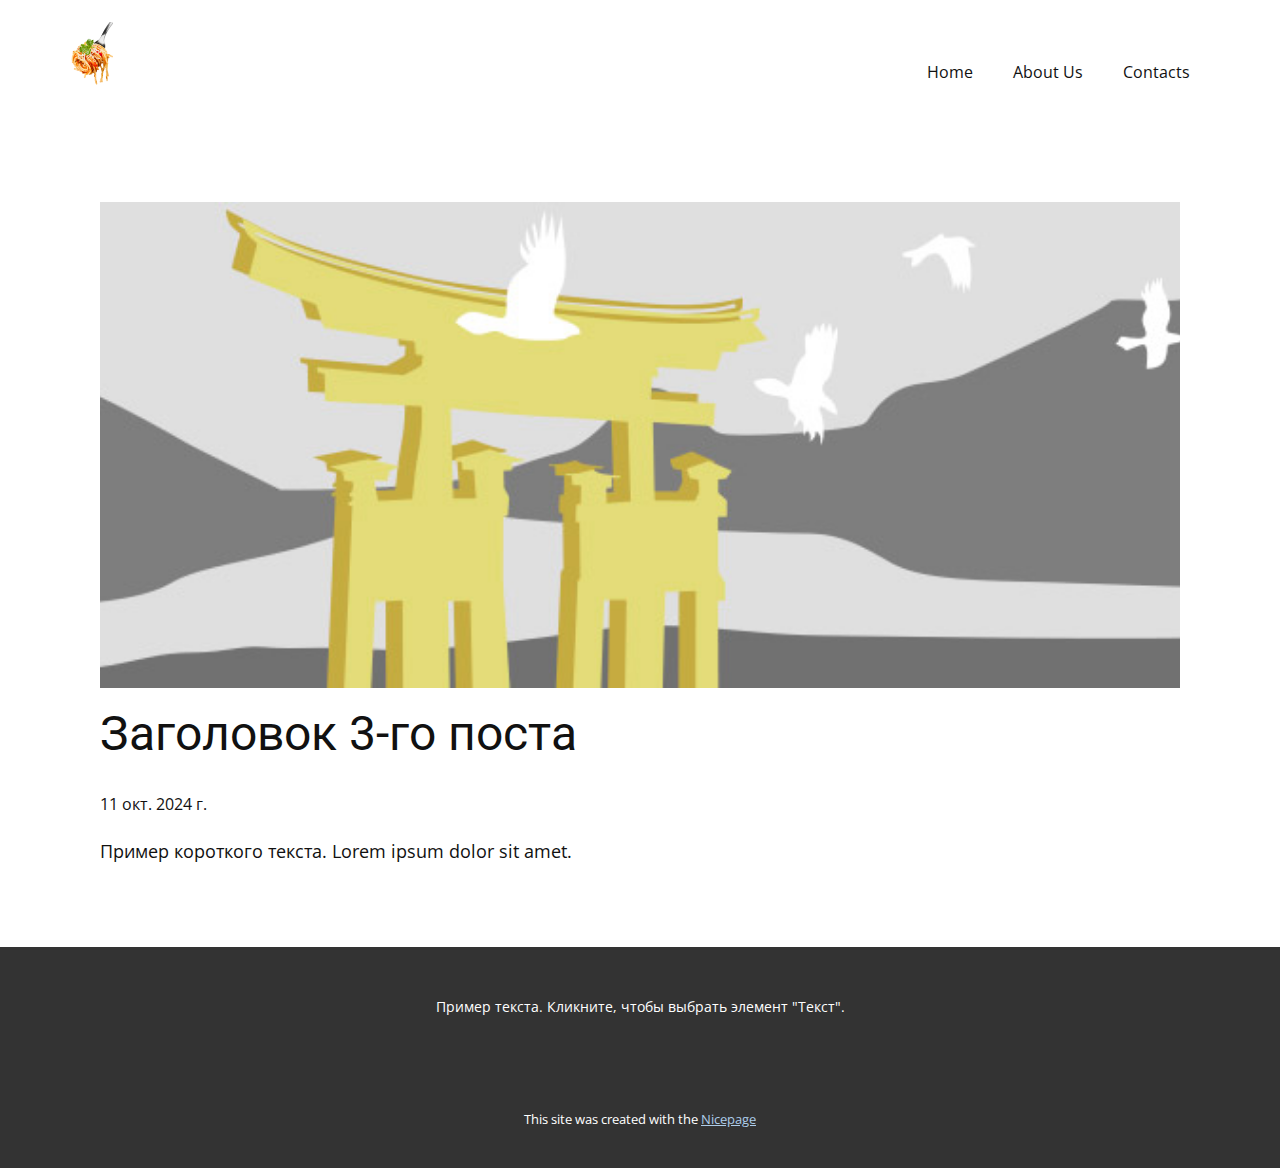
<file: blog/пост-2.html>
<!DOCTYPE html>
<html style="font-size: 16px;" lang="ru"><head>
    <meta name="viewport" content="width=device-width, initial-scale=1.0">
    <meta charset="utf-8">
    <meta name="keywords" content="Заголовок 1-го поста">
    <meta name="description" content="">
    <title>Заголовок 3-го поста</title>
    <link rel="stylesheet" href="../nicepage.css" media="screen">
<link rel="stylesheet" href="../Post-Template.css" media="screen">
    <script class="u-script" type="text/javascript" src="../jquery.js" defer=""></script>
    <script class="u-script" type="text/javascript" src="../nicepage.js" defer=""></script>
    <meta name="generator" content="Nicepage 6.19.6, nicepage.com">
    <link id="u-theme-google-font" rel="stylesheet" href="https://fonts.googleapis.com/css?family=Roboto:100,100i,300,300i,400,400i,500,500i,700,700i,900,900i|Open+Sans:300,300i,400,400i,500,500i,600,600i,700,700i,800,800i">
    
    
    
    <script type="application/ld+json">{
		"@context": "http://schema.org",
		"@type": "Organization",
		"name": "",
		"logo": "images/ezGcUmWQs3Ct02r23ojrCvlgWxlx4GI=.jpeg"
}</script>
    <meta name="theme-color" content="#478ac9">
  <meta data-intl-tel-input-cdn-path="intlTelInput/"></head>
  <body data-path-to-root="./" data-include-products="false" class="u-body u-xl-mode" data-lang="ru"><header class="u-clearfix u-header u-header" id="sec-7207"><div class="u-clearfix u-sheet u-valign-middle u-sheet-1">
        <a href="#" class="u-image u-logo u-image-1" data-image-width="3526" data-image-height="5231">
          <img src="../images/ezGcUmWQs3Ct02r23ojrCvlgWxlx4GI=.jpeg" class="u-logo-image u-logo-image-1">
        </a>
        <nav class="u-menu u-menu-one-level u-offcanvas u-menu-1">
          <div class="menu-collapse" style="font-size: 1rem; letter-spacing: 0px;">
            <a class="u-button-style u-custom-left-right-menu-spacing u-custom-padding-bottom u-custom-top-bottom-menu-spacing u-nav-link u-text-active-palette-1-base u-text-hover-palette-2-base" href="#">
              <svg class="u-svg-link" viewBox="0 0 24 24"><use xlink:href="#menu-hamburger"></use></svg>
              <svg class="u-svg-content" version="1.1" id="menu-hamburger" viewBox="0 0 16 16" x="0px" y="0px" xmlns:xlink="http://www.w3.org/1999/xlink" xmlns="http://www.w3.org/2000/svg"><g><rect y="1" width="16" height="2"></rect><rect y="7" width="16" height="2"></rect><rect y="13" width="16" height="2"></rect>
</g></svg>
            </a>
          </div>
          <div class="u-custom-menu u-nav-container">
            <ul class="u-nav u-unstyled u-nav-1"><li class="u-nav-item"><a class="u-button-style u-nav-link u-text-active-palette-1-base u-text-hover-palette-2-base" href="../" style="padding: 10px 20px;">Home</a>
</li><li class="u-nav-item"><a class="u-button-style u-nav-link u-text-active-palette-1-base u-text-hover-palette-2-base" href="../О-нас.html" style="padding: 10px 20px;">About Us</a>
</li><li class="u-nav-item"><a class="u-button-style u-nav-link u-text-active-palette-1-base u-text-hover-palette-2-base" href="../Контакты.html" style="padding: 10px 20px;">Contacts</a>
</li></ul>
          </div>
          <div class="u-custom-menu u-nav-container-collapse">
            <div class="u-black u-container-style u-inner-container-layout u-opacity u-opacity-95 u-sidenav">
              <div class="u-inner-container-layout u-sidenav-overflow">
                <div class="u-menu-close"></div>
                <ul class="u-align-center u-nav u-popupmenu-items u-unstyled u-nav-2"><li class="u-nav-item"><a class="u-button-style u-nav-link" href="../">Home</a>
</li><li class="u-nav-item"><a class="u-button-style u-nav-link" href="../О-нас.html">About Us</a>
</li><li class="u-nav-item"><a class="u-button-style u-nav-link" href="../Контакты.html">Contacts</a>
</li></ul>
              </div>
            </div>
            <div class="u-black u-menu-overlay u-opacity u-opacity-70"></div>
          </div>
        </nav>
      </div></header>
    <section class="u-align-center u-clearfix u-section-1" id="sec-347a">
      <div class="u-clearfix u-sheet u-valign-middle-md u-valign-middle-sm u-valign-middle-xs u-sheet-1"><!--post_details--><!--post_details_options_json--><!--{"source":""}--><!--/post_details_options_json--><!--blog_post-->
        <div class="u-container-style u-expanded-width u-post-details u-post-details-1">
          <div class="u-container-layout u-valign-middle u-container-layout-1"><!--blog_post_image-->
            <img alt="" class="u-blog-control u-expanded-width u-image u-image-default u-image-1" src="../images/8ad73f3c.jpeg"><!--/blog_post_image--><!--blog_post_header-->
            <h2 class="u-blog-control u-text u-text-1">Заголовок 3-го поста</h2><!--/blog_post_header--><!--blog_post_metadata-->
            <div class="u-blog-control u-metadata u-metadata-1"><!--blog_post_metadata_date-->
              <span class="u-meta-date u-meta-icon">11 окт. 2024 г.</span><!--/blog_post_metadata_date--><!--blog_post_metadata_category-->
              <!--/blog_post_metadata_category--><!--blog_post_metadata_comments-->
              <!--/blog_post_metadata_comments-->
            </div><!--/blog_post_metadata--><!--blog_post_content-->
            <div class="u-align-justify u-blog-control u-post-content u-text u-text-2 fr-view">
  Пример короткого текста. Lorem ipsum dolor sit amet.
  </div><!--/blog_post_content-->
          </div>
        </div><!--/blog_post--><!--/post_details-->
      </div>
    </section>
    
    
    
    <footer class="u-align-center u-clearfix u-container-align-center u-footer u-grey-80 u-footer" id="sec-328a"><div class="u-clearfix u-sheet u-sheet-1">
        <p class="u-small-text u-text u-text-variant u-text-1">Пример текста. Кликните, чтобы выбрать элемент "Текст".</p>
      </div></footer>
    <section class="u-backlink u-clearfix u-grey-80">
      <p class="u-text">
        <span>This site was created with the </span>
        <a class="u-link" href="https://nicepage.com/" target="_blank" rel="nofollow">
          <span>Nicepage</span>
        </a>
      </p>
    </section>
  
</body></html>
</file>
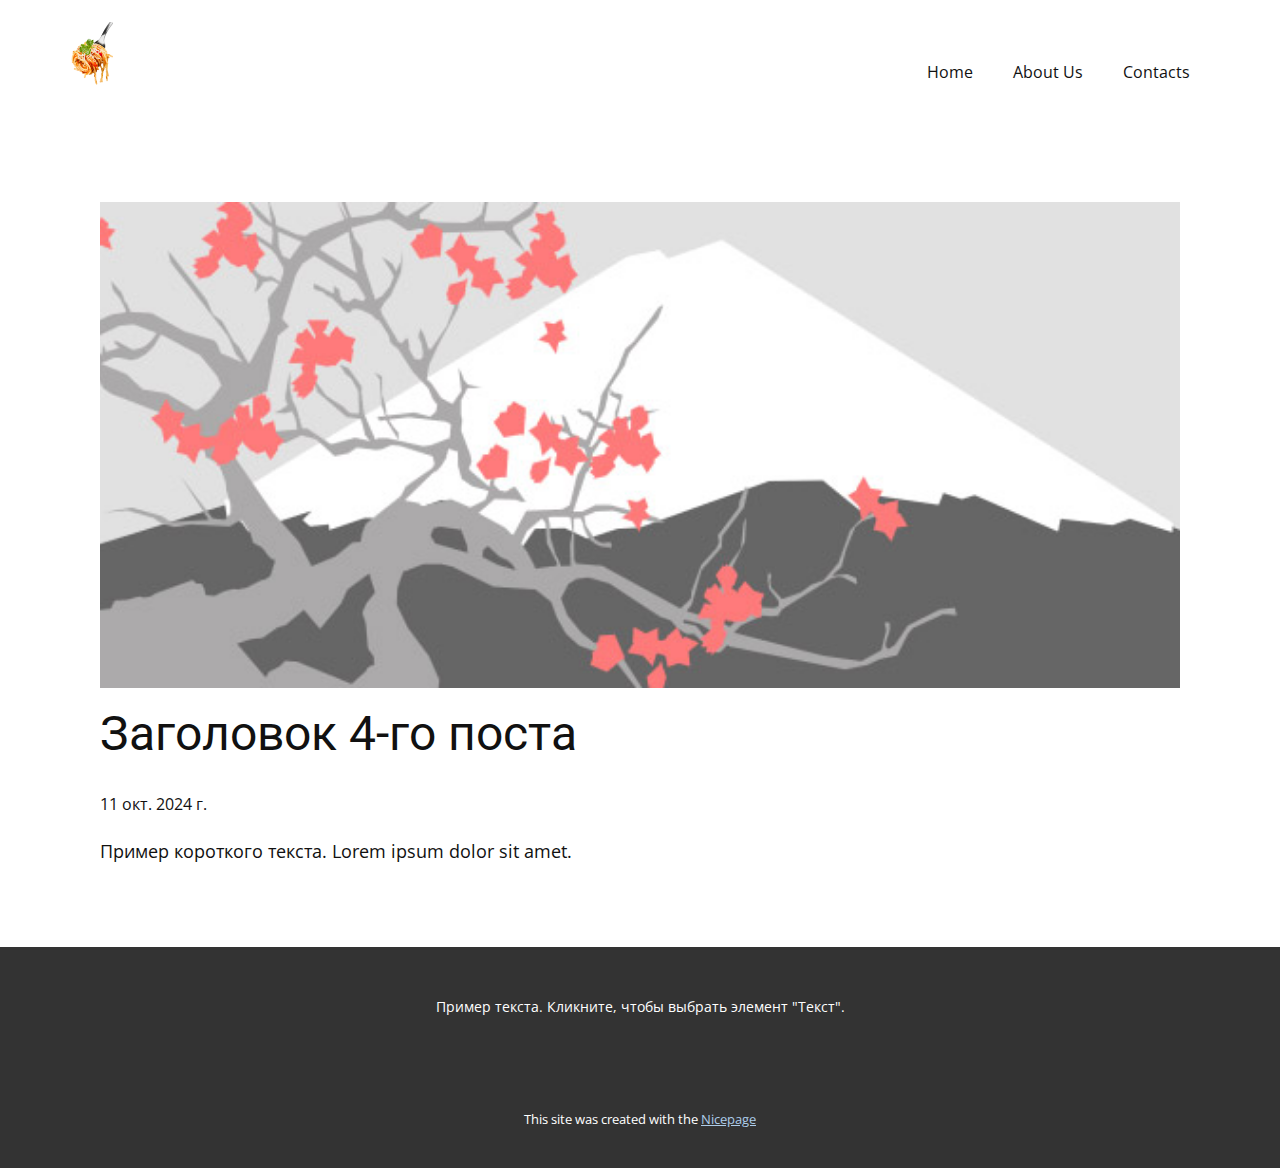
<file: blog/пост-3.html>
<!DOCTYPE html>
<html style="font-size: 16px;" lang="ru"><head>
    <meta name="viewport" content="width=device-width, initial-scale=1.0">
    <meta charset="utf-8">
    <meta name="keywords" content="Заголовок 1-го поста">
    <meta name="description" content="">
    <title>Заголовок 4-го поста</title>
    <link rel="stylesheet" href="../nicepage.css" media="screen">
<link rel="stylesheet" href="../Post-Template.css" media="screen">
    <script class="u-script" type="text/javascript" src="../jquery.js" defer=""></script>
    <script class="u-script" type="text/javascript" src="../nicepage.js" defer=""></script>
    <meta name="generator" content="Nicepage 6.19.6, nicepage.com">
    <link id="u-theme-google-font" rel="stylesheet" href="https://fonts.googleapis.com/css?family=Roboto:100,100i,300,300i,400,400i,500,500i,700,700i,900,900i|Open+Sans:300,300i,400,400i,500,500i,600,600i,700,700i,800,800i">
    
    
    
    <script type="application/ld+json">{
		"@context": "http://schema.org",
		"@type": "Organization",
		"name": "",
		"logo": "images/ezGcUmWQs3Ct02r23ojrCvlgWxlx4GI=.jpeg"
}</script>
    <meta name="theme-color" content="#478ac9">
  <meta data-intl-tel-input-cdn-path="intlTelInput/"></head>
  <body data-path-to-root="./" data-include-products="false" class="u-body u-xl-mode" data-lang="ru"><header class="u-clearfix u-header u-header" id="sec-7207"><div class="u-clearfix u-sheet u-valign-middle u-sheet-1">
        <a href="#" class="u-image u-logo u-image-1" data-image-width="3526" data-image-height="5231">
          <img src="../images/ezGcUmWQs3Ct02r23ojrCvlgWxlx4GI=.jpeg" class="u-logo-image u-logo-image-1">
        </a>
        <nav class="u-menu u-menu-one-level u-offcanvas u-menu-1">
          <div class="menu-collapse" style="font-size: 1rem; letter-spacing: 0px;">
            <a class="u-button-style u-custom-left-right-menu-spacing u-custom-padding-bottom u-custom-top-bottom-menu-spacing u-nav-link u-text-active-palette-1-base u-text-hover-palette-2-base" href="#">
              <svg class="u-svg-link" viewBox="0 0 24 24"><use xlink:href="#menu-hamburger"></use></svg>
              <svg class="u-svg-content" version="1.1" id="menu-hamburger" viewBox="0 0 16 16" x="0px" y="0px" xmlns:xlink="http://www.w3.org/1999/xlink" xmlns="http://www.w3.org/2000/svg"><g><rect y="1" width="16" height="2"></rect><rect y="7" width="16" height="2"></rect><rect y="13" width="16" height="2"></rect>
</g></svg>
            </a>
          </div>
          <div class="u-custom-menu u-nav-container">
            <ul class="u-nav u-unstyled u-nav-1"><li class="u-nav-item"><a class="u-button-style u-nav-link u-text-active-palette-1-base u-text-hover-palette-2-base" href="../" style="padding: 10px 20px;">Home</a>
</li><li class="u-nav-item"><a class="u-button-style u-nav-link u-text-active-palette-1-base u-text-hover-palette-2-base" href="../О-нас.html" style="padding: 10px 20px;">About Us</a>
</li><li class="u-nav-item"><a class="u-button-style u-nav-link u-text-active-palette-1-base u-text-hover-palette-2-base" href="../Контакты.html" style="padding: 10px 20px;">Contacts</a>
</li></ul>
          </div>
          <div class="u-custom-menu u-nav-container-collapse">
            <div class="u-black u-container-style u-inner-container-layout u-opacity u-opacity-95 u-sidenav">
              <div class="u-inner-container-layout u-sidenav-overflow">
                <div class="u-menu-close"></div>
                <ul class="u-align-center u-nav u-popupmenu-items u-unstyled u-nav-2"><li class="u-nav-item"><a class="u-button-style u-nav-link" href="../">Home</a>
</li><li class="u-nav-item"><a class="u-button-style u-nav-link" href="../О-нас.html">About Us</a>
</li><li class="u-nav-item"><a class="u-button-style u-nav-link" href="../Контакты.html">Contacts</a>
</li></ul>
              </div>
            </div>
            <div class="u-black u-menu-overlay u-opacity u-opacity-70"></div>
          </div>
        </nav>
      </div></header>
    <section class="u-align-center u-clearfix u-section-1" id="sec-347a">
      <div class="u-clearfix u-sheet u-valign-middle-md u-valign-middle-sm u-valign-middle-xs u-sheet-1"><!--post_details--><!--post_details_options_json--><!--{"source":""}--><!--/post_details_options_json--><!--blog_post-->
        <div class="u-container-style u-expanded-width u-post-details u-post-details-1">
          <div class="u-container-layout u-valign-middle u-container-layout-1"><!--blog_post_image-->
            <img alt="" class="u-blog-control u-expanded-width u-image u-image-default u-image-1" src="../images/0fd3416c.jpeg"><!--/blog_post_image--><!--blog_post_header-->
            <h2 class="u-blog-control u-text u-text-1">Заголовок 4-го поста</h2><!--/blog_post_header--><!--blog_post_metadata-->
            <div class="u-blog-control u-metadata u-metadata-1"><!--blog_post_metadata_date-->
              <span class="u-meta-date u-meta-icon">11 окт. 2024 г.</span><!--/blog_post_metadata_date--><!--blog_post_metadata_category-->
              <!--/blog_post_metadata_category--><!--blog_post_metadata_comments-->
              <!--/blog_post_metadata_comments-->
            </div><!--/blog_post_metadata--><!--blog_post_content-->
            <div class="u-align-justify u-blog-control u-post-content u-text u-text-2 fr-view">
  Пример короткого текста. Lorem ipsum dolor sit amet.
  </div><!--/blog_post_content-->
          </div>
        </div><!--/blog_post--><!--/post_details-->
      </div>
    </section>
    
    
    
    <footer class="u-align-center u-clearfix u-container-align-center u-footer u-grey-80 u-footer" id="sec-328a"><div class="u-clearfix u-sheet u-sheet-1">
        <p class="u-small-text u-text u-text-variant u-text-1">Пример текста. Кликните, чтобы выбрать элемент "Текст".</p>
      </div></footer>
    <section class="u-backlink u-clearfix u-grey-80">
      <p class="u-text">
        <span>This site was created with the </span>
        <a class="u-link" href="https://nicepage.com/" target="_blank" rel="nofollow">
          <span>Nicepage</span>
        </a>
      </p>
    </section>
  
</body></html>
</file>
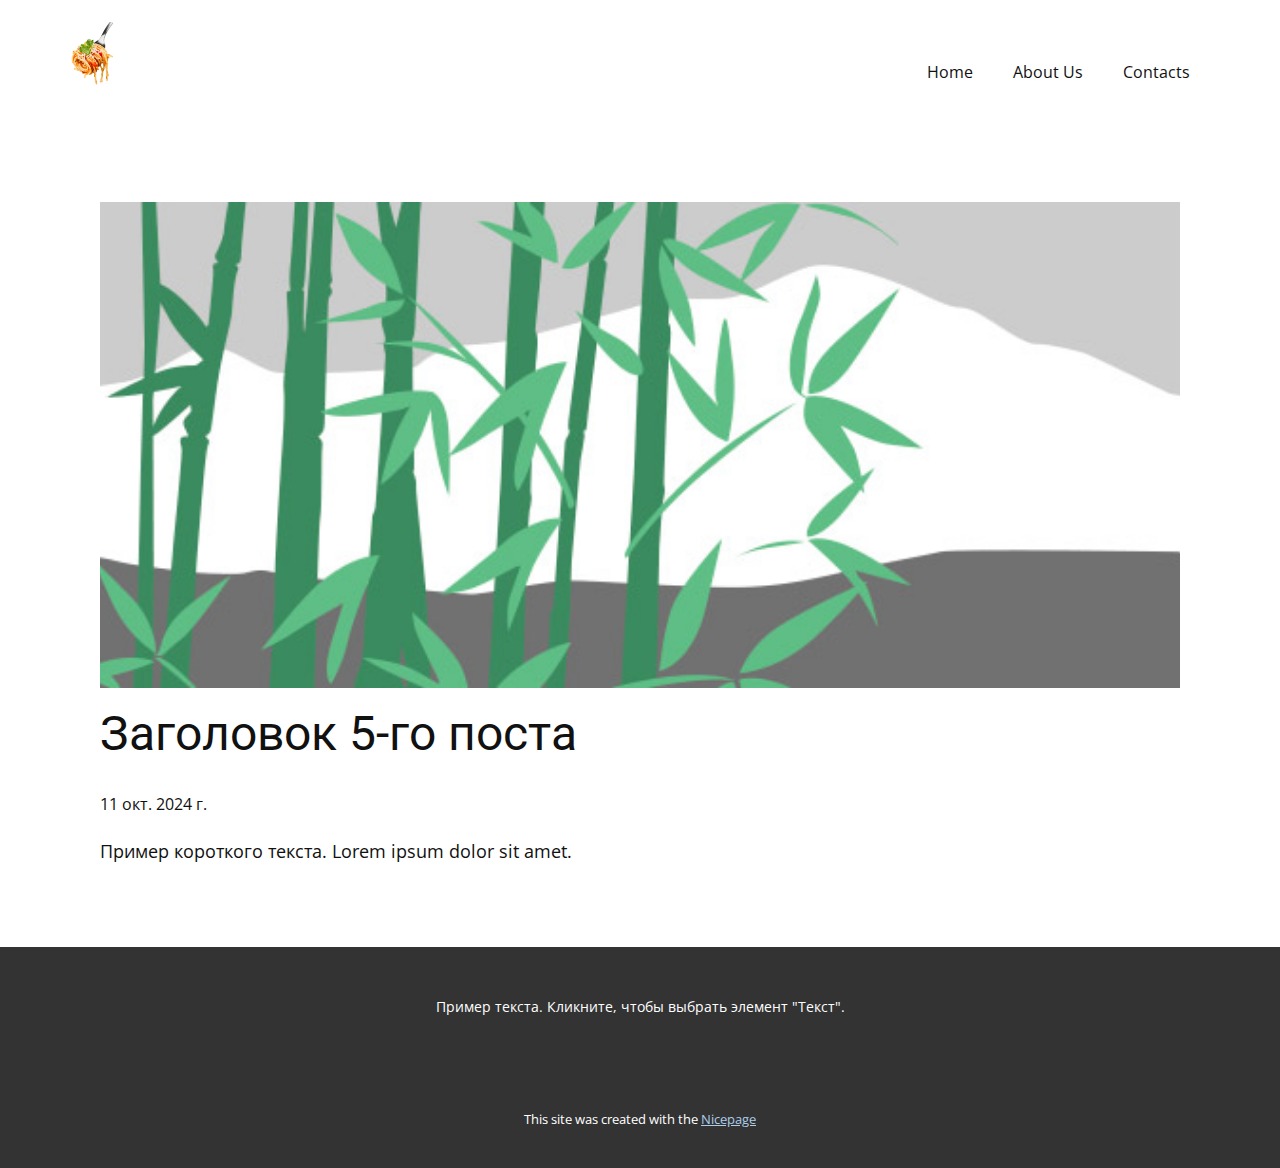
<file: blog/пост-4.html>
<!DOCTYPE html>
<html style="font-size: 16px;" lang="ru"><head>
    <meta name="viewport" content="width=device-width, initial-scale=1.0">
    <meta charset="utf-8">
    <meta name="keywords" content="Заголовок 1-го поста">
    <meta name="description" content="">
    <title>Заголовок 5-го поста</title>
    <link rel="stylesheet" href="../nicepage.css" media="screen">
<link rel="stylesheet" href="../Post-Template.css" media="screen">
    <script class="u-script" type="text/javascript" src="../jquery.js" defer=""></script>
    <script class="u-script" type="text/javascript" src="../nicepage.js" defer=""></script>
    <meta name="generator" content="Nicepage 6.19.6, nicepage.com">
    <link id="u-theme-google-font" rel="stylesheet" href="https://fonts.googleapis.com/css?family=Roboto:100,100i,300,300i,400,400i,500,500i,700,700i,900,900i|Open+Sans:300,300i,400,400i,500,500i,600,600i,700,700i,800,800i">
    
    
    
    <script type="application/ld+json">{
		"@context": "http://schema.org",
		"@type": "Organization",
		"name": "",
		"logo": "images/ezGcUmWQs3Ct02r23ojrCvlgWxlx4GI=.jpeg"
}</script>
    <meta name="theme-color" content="#478ac9">
  <meta data-intl-tel-input-cdn-path="intlTelInput/"></head>
  <body data-path-to-root="./" data-include-products="false" class="u-body u-xl-mode" data-lang="ru"><header class="u-clearfix u-header u-header" id="sec-7207"><div class="u-clearfix u-sheet u-valign-middle u-sheet-1">
        <a href="#" class="u-image u-logo u-image-1" data-image-width="3526" data-image-height="5231">
          <img src="../images/ezGcUmWQs3Ct02r23ojrCvlgWxlx4GI=.jpeg" class="u-logo-image u-logo-image-1">
        </a>
        <nav class="u-menu u-menu-one-level u-offcanvas u-menu-1">
          <div class="menu-collapse" style="font-size: 1rem; letter-spacing: 0px;">
            <a class="u-button-style u-custom-left-right-menu-spacing u-custom-padding-bottom u-custom-top-bottom-menu-spacing u-nav-link u-text-active-palette-1-base u-text-hover-palette-2-base" href="#">
              <svg class="u-svg-link" viewBox="0 0 24 24"><use xlink:href="#menu-hamburger"></use></svg>
              <svg class="u-svg-content" version="1.1" id="menu-hamburger" viewBox="0 0 16 16" x="0px" y="0px" xmlns:xlink="http://www.w3.org/1999/xlink" xmlns="http://www.w3.org/2000/svg"><g><rect y="1" width="16" height="2"></rect><rect y="7" width="16" height="2"></rect><rect y="13" width="16" height="2"></rect>
</g></svg>
            </a>
          </div>
          <div class="u-custom-menu u-nav-container">
            <ul class="u-nav u-unstyled u-nav-1"><li class="u-nav-item"><a class="u-button-style u-nav-link u-text-active-palette-1-base u-text-hover-palette-2-base" href="../" style="padding: 10px 20px;">Home</a>
</li><li class="u-nav-item"><a class="u-button-style u-nav-link u-text-active-palette-1-base u-text-hover-palette-2-base" href="../О-нас.html" style="padding: 10px 20px;">About Us</a>
</li><li class="u-nav-item"><a class="u-button-style u-nav-link u-text-active-palette-1-base u-text-hover-palette-2-base" href="../Контакты.html" style="padding: 10px 20px;">Contacts</a>
</li></ul>
          </div>
          <div class="u-custom-menu u-nav-container-collapse">
            <div class="u-black u-container-style u-inner-container-layout u-opacity u-opacity-95 u-sidenav">
              <div class="u-inner-container-layout u-sidenav-overflow">
                <div class="u-menu-close"></div>
                <ul class="u-align-center u-nav u-popupmenu-items u-unstyled u-nav-2"><li class="u-nav-item"><a class="u-button-style u-nav-link" href="../">Home</a>
</li><li class="u-nav-item"><a class="u-button-style u-nav-link" href="../О-нас.html">About Us</a>
</li><li class="u-nav-item"><a class="u-button-style u-nav-link" href="../Контакты.html">Contacts</a>
</li></ul>
              </div>
            </div>
            <div class="u-black u-menu-overlay u-opacity u-opacity-70"></div>
          </div>
        </nav>
      </div></header>
    <section class="u-align-center u-clearfix u-section-1" id="sec-347a">
      <div class="u-clearfix u-sheet u-valign-middle-md u-valign-middle-sm u-valign-middle-xs u-sheet-1"><!--post_details--><!--post_details_options_json--><!--{"source":""}--><!--/post_details_options_json--><!--blog_post-->
        <div class="u-container-style u-expanded-width u-post-details u-post-details-1">
          <div class="u-container-layout u-valign-middle u-container-layout-1"><!--blog_post_image-->
            <img alt="" class="u-blog-control u-expanded-width u-image u-image-default u-image-1" src="../images/68f64b9d.jpeg"><!--/blog_post_image--><!--blog_post_header-->
            <h2 class="u-blog-control u-text u-text-1">Заголовок 5-го поста</h2><!--/blog_post_header--><!--blog_post_metadata-->
            <div class="u-blog-control u-metadata u-metadata-1"><!--blog_post_metadata_date-->
              <span class="u-meta-date u-meta-icon">11 окт. 2024 г.</span><!--/blog_post_metadata_date--><!--blog_post_metadata_category-->
              <!--/blog_post_metadata_category--><!--blog_post_metadata_comments-->
              <!--/blog_post_metadata_comments-->
            </div><!--/blog_post_metadata--><!--blog_post_content-->
            <div class="u-align-justify u-blog-control u-post-content u-text u-text-2 fr-view">
  Пример короткого текста. Lorem ipsum dolor sit amet.
  </div><!--/blog_post_content-->
          </div>
        </div><!--/blog_post--><!--/post_details-->
      </div>
    </section>
    
    
    
    <footer class="u-align-center u-clearfix u-container-align-center u-footer u-grey-80 u-footer" id="sec-328a"><div class="u-clearfix u-sheet u-sheet-1">
        <p class="u-small-text u-text u-text-variant u-text-1">Пример текста. Кликните, чтобы выбрать элемент "Текст".</p>
      </div></footer>
    <section class="u-backlink u-clearfix u-grey-80">
      <p class="u-text">
        <span>This site was created with the </span>
        <a class="u-link" href="https://nicepage.com/" target="_blank" rel="nofollow">
          <span>Nicepage</span>
        </a>
      </p>
    </section>
  
</body></html>
</file>
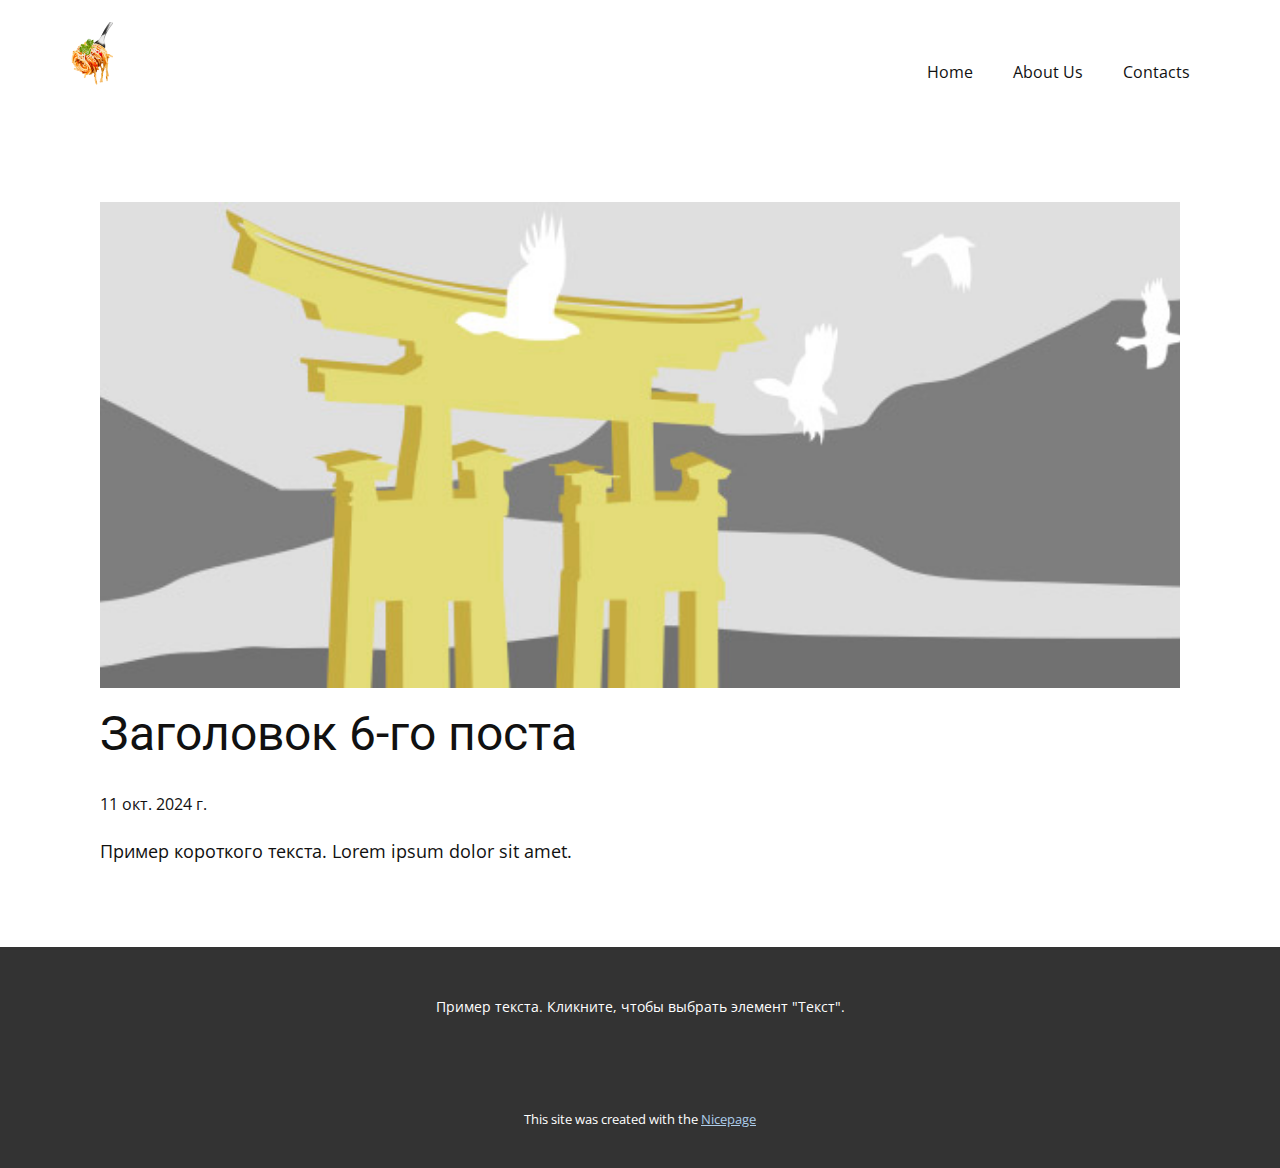
<file: blog/пост-5.html>
<!DOCTYPE html>
<html style="font-size: 16px;" lang="ru"><head>
    <meta name="viewport" content="width=device-width, initial-scale=1.0">
    <meta charset="utf-8">
    <meta name="keywords" content="Заголовок 1-го поста">
    <meta name="description" content="">
    <title>Заголовок 6-го поста</title>
    <link rel="stylesheet" href="../nicepage.css" media="screen">
<link rel="stylesheet" href="../Post-Template.css" media="screen">
    <script class="u-script" type="text/javascript" src="../jquery.js" defer=""></script>
    <script class="u-script" type="text/javascript" src="../nicepage.js" defer=""></script>
    <meta name="generator" content="Nicepage 6.19.6, nicepage.com">
    <link id="u-theme-google-font" rel="stylesheet" href="https://fonts.googleapis.com/css?family=Roboto:100,100i,300,300i,400,400i,500,500i,700,700i,900,900i|Open+Sans:300,300i,400,400i,500,500i,600,600i,700,700i,800,800i">
    
    
    
    <script type="application/ld+json">{
		"@context": "http://schema.org",
		"@type": "Organization",
		"name": "",
		"logo": "images/ezGcUmWQs3Ct02r23ojrCvlgWxlx4GI=.jpeg"
}</script>
    <meta name="theme-color" content="#478ac9">
  <meta data-intl-tel-input-cdn-path="intlTelInput/"></head>
  <body data-path-to-root="./" data-include-products="false" class="u-body u-xl-mode" data-lang="ru"><header class="u-clearfix u-header u-header" id="sec-7207"><div class="u-clearfix u-sheet u-valign-middle u-sheet-1">
        <a href="#" class="u-image u-logo u-image-1" data-image-width="3526" data-image-height="5231">
          <img src="../images/ezGcUmWQs3Ct02r23ojrCvlgWxlx4GI=.jpeg" class="u-logo-image u-logo-image-1">
        </a>
        <nav class="u-menu u-menu-one-level u-offcanvas u-menu-1">
          <div class="menu-collapse" style="font-size: 1rem; letter-spacing: 0px;">
            <a class="u-button-style u-custom-left-right-menu-spacing u-custom-padding-bottom u-custom-top-bottom-menu-spacing u-nav-link u-text-active-palette-1-base u-text-hover-palette-2-base" href="#">
              <svg class="u-svg-link" viewBox="0 0 24 24"><use xlink:href="#menu-hamburger"></use></svg>
              <svg class="u-svg-content" version="1.1" id="menu-hamburger" viewBox="0 0 16 16" x="0px" y="0px" xmlns:xlink="http://www.w3.org/1999/xlink" xmlns="http://www.w3.org/2000/svg"><g><rect y="1" width="16" height="2"></rect><rect y="7" width="16" height="2"></rect><rect y="13" width="16" height="2"></rect>
</g></svg>
            </a>
          </div>
          <div class="u-custom-menu u-nav-container">
            <ul class="u-nav u-unstyled u-nav-1"><li class="u-nav-item"><a class="u-button-style u-nav-link u-text-active-palette-1-base u-text-hover-palette-2-base" href="../" style="padding: 10px 20px;">Home</a>
</li><li class="u-nav-item"><a class="u-button-style u-nav-link u-text-active-palette-1-base u-text-hover-palette-2-base" href="../О-нас.html" style="padding: 10px 20px;">About Us</a>
</li><li class="u-nav-item"><a class="u-button-style u-nav-link u-text-active-palette-1-base u-text-hover-palette-2-base" href="../Контакты.html" style="padding: 10px 20px;">Contacts</a>
</li></ul>
          </div>
          <div class="u-custom-menu u-nav-container-collapse">
            <div class="u-black u-container-style u-inner-container-layout u-opacity u-opacity-95 u-sidenav">
              <div class="u-inner-container-layout u-sidenav-overflow">
                <div class="u-menu-close"></div>
                <ul class="u-align-center u-nav u-popupmenu-items u-unstyled u-nav-2"><li class="u-nav-item"><a class="u-button-style u-nav-link" href="../">Home</a>
</li><li class="u-nav-item"><a class="u-button-style u-nav-link" href="../О-нас.html">About Us</a>
</li><li class="u-nav-item"><a class="u-button-style u-nav-link" href="../Контакты.html">Contacts</a>
</li></ul>
              </div>
            </div>
            <div class="u-black u-menu-overlay u-opacity u-opacity-70"></div>
          </div>
        </nav>
      </div></header>
    <section class="u-align-center u-clearfix u-section-1" id="sec-347a">
      <div class="u-clearfix u-sheet u-valign-middle-md u-valign-middle-sm u-valign-middle-xs u-sheet-1"><!--post_details--><!--post_details_options_json--><!--{"source":""}--><!--/post_details_options_json--><!--blog_post-->
        <div class="u-container-style u-expanded-width u-post-details u-post-details-1">
          <div class="u-container-layout u-valign-middle u-container-layout-1"><!--blog_post_image-->
            <img alt="" class="u-blog-control u-expanded-width u-image u-image-default u-image-1" src="../images/8ad73f3c.jpeg"><!--/blog_post_image--><!--blog_post_header-->
            <h2 class="u-blog-control u-text u-text-1">Заголовок 6-го поста</h2><!--/blog_post_header--><!--blog_post_metadata-->
            <div class="u-blog-control u-metadata u-metadata-1"><!--blog_post_metadata_date-->
              <span class="u-meta-date u-meta-icon">11 окт. 2024 г.</span><!--/blog_post_metadata_date--><!--blog_post_metadata_category-->
              <!--/blog_post_metadata_category--><!--blog_post_metadata_comments-->
              <!--/blog_post_metadata_comments-->
            </div><!--/blog_post_metadata--><!--blog_post_content-->
            <div class="u-align-justify u-blog-control u-post-content u-text u-text-2 fr-view">
  Пример короткого текста. Lorem ipsum dolor sit amet.
  </div><!--/blog_post_content-->
          </div>
        </div><!--/blog_post--><!--/post_details-->
      </div>
    </section>
    
    
    
    <footer class="u-align-center u-clearfix u-container-align-center u-footer u-grey-80 u-footer" id="sec-328a"><div class="u-clearfix u-sheet u-sheet-1">
        <p class="u-small-text u-text u-text-variant u-text-1">Пример текста. Кликните, чтобы выбрать элемент "Текст".</p>
      </div></footer>
    <section class="u-backlink u-clearfix u-grey-80">
      <p class="u-text">
        <span>This site was created with the </span>
        <a class="u-link" href="https://nicepage.com/" target="_blank" rel="nofollow">
          <span>Nicepage</span>
        </a>
      </p>
    </section>
  
</body></html>
</file>
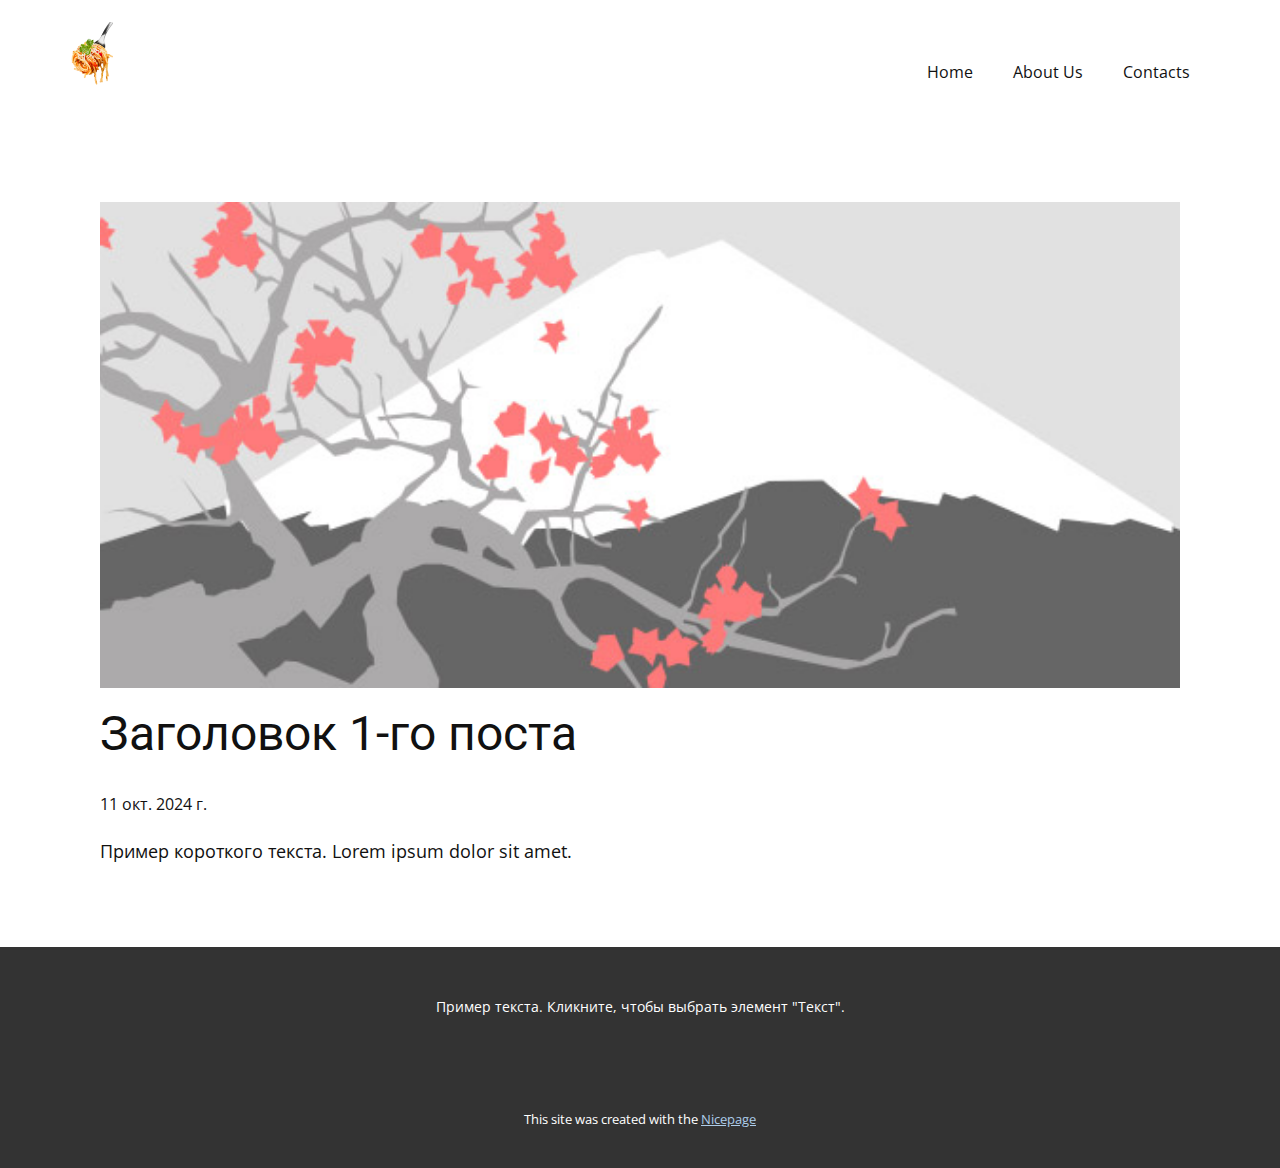
<file: blog/пост.html>
<!DOCTYPE html>
<html style="font-size: 16px;" lang="ru"><head>
    <meta name="viewport" content="width=device-width, initial-scale=1.0">
    <meta charset="utf-8">
    <meta name="keywords" content="Заголовок 1-го поста">
    <meta name="description" content="">
    <title>Заголовок 1-го поста</title>
    <link rel="stylesheet" href="../nicepage.css" media="screen">
<link rel="stylesheet" href="../Post-Template.css" media="screen">
    <script class="u-script" type="text/javascript" src="../jquery.js" defer=""></script>
    <script class="u-script" type="text/javascript" src="../nicepage.js" defer=""></script>
    <meta name="generator" content="Nicepage 6.19.6, nicepage.com">
    <link id="u-theme-google-font" rel="stylesheet" href="https://fonts.googleapis.com/css?family=Roboto:100,100i,300,300i,400,400i,500,500i,700,700i,900,900i|Open+Sans:300,300i,400,400i,500,500i,600,600i,700,700i,800,800i">
    
    
    
    <script type="application/ld+json">{
		"@context": "http://schema.org",
		"@type": "Organization",
		"name": "",
		"logo": "images/ezGcUmWQs3Ct02r23ojrCvlgWxlx4GI=.jpeg"
}</script>
    <meta name="theme-color" content="#478ac9">
  <meta data-intl-tel-input-cdn-path="intlTelInput/"></head>
  <body data-path-to-root="./" data-include-products="false" class="u-body u-xl-mode" data-lang="ru"><header class="u-clearfix u-header u-header" id="sec-7207"><div class="u-clearfix u-sheet u-valign-middle u-sheet-1">
        <a href="#" class="u-image u-logo u-image-1" data-image-width="3526" data-image-height="5231">
          <img src="../images/ezGcUmWQs3Ct02r23ojrCvlgWxlx4GI=.jpeg" class="u-logo-image u-logo-image-1">
        </a>
        <nav class="u-menu u-menu-one-level u-offcanvas u-menu-1">
          <div class="menu-collapse" style="font-size: 1rem; letter-spacing: 0px;">
            <a class="u-button-style u-custom-left-right-menu-spacing u-custom-padding-bottom u-custom-top-bottom-menu-spacing u-nav-link u-text-active-palette-1-base u-text-hover-palette-2-base" href="#">
              <svg class="u-svg-link" viewBox="0 0 24 24"><use xlink:href="#menu-hamburger"></use></svg>
              <svg class="u-svg-content" version="1.1" id="menu-hamburger" viewBox="0 0 16 16" x="0px" y="0px" xmlns:xlink="http://www.w3.org/1999/xlink" xmlns="http://www.w3.org/2000/svg"><g><rect y="1" width="16" height="2"></rect><rect y="7" width="16" height="2"></rect><rect y="13" width="16" height="2"></rect>
</g></svg>
            </a>
          </div>
          <div class="u-custom-menu u-nav-container">
            <ul class="u-nav u-unstyled u-nav-1"><li class="u-nav-item"><a class="u-button-style u-nav-link u-text-active-palette-1-base u-text-hover-palette-2-base" href="../" style="padding: 10px 20px;">Home</a>
</li><li class="u-nav-item"><a class="u-button-style u-nav-link u-text-active-palette-1-base u-text-hover-palette-2-base" href="../О-нас.html" style="padding: 10px 20px;">About Us</a>
</li><li class="u-nav-item"><a class="u-button-style u-nav-link u-text-active-palette-1-base u-text-hover-palette-2-base" href="../Контакты.html" style="padding: 10px 20px;">Contacts</a>
</li></ul>
          </div>
          <div class="u-custom-menu u-nav-container-collapse">
            <div class="u-black u-container-style u-inner-container-layout u-opacity u-opacity-95 u-sidenav">
              <div class="u-inner-container-layout u-sidenav-overflow">
                <div class="u-menu-close"></div>
                <ul class="u-align-center u-nav u-popupmenu-items u-unstyled u-nav-2"><li class="u-nav-item"><a class="u-button-style u-nav-link" href="../">Home</a>
</li><li class="u-nav-item"><a class="u-button-style u-nav-link" href="../О-нас.html">About Us</a>
</li><li class="u-nav-item"><a class="u-button-style u-nav-link" href="../Контакты.html">Contacts</a>
</li></ul>
              </div>
            </div>
            <div class="u-black u-menu-overlay u-opacity u-opacity-70"></div>
          </div>
        </nav>
      </div></header>
    <section class="u-align-center u-clearfix u-section-1" id="sec-347a">
      <div class="u-clearfix u-sheet u-valign-middle-md u-valign-middle-sm u-valign-middle-xs u-sheet-1"><!--post_details--><!--post_details_options_json--><!--{"source":""}--><!--/post_details_options_json--><!--blog_post-->
        <div class="u-container-style u-expanded-width u-post-details u-post-details-1">
          <div class="u-container-layout u-valign-middle u-container-layout-1"><!--blog_post_image-->
            <img alt="" class="u-blog-control u-expanded-width u-image u-image-default u-image-1" src="../images/0fd3416c.jpeg"><!--/blog_post_image--><!--blog_post_header-->
            <h2 class="u-blog-control u-text u-text-1">Заголовок 1-го поста</h2><!--/blog_post_header--><!--blog_post_metadata-->
            <div class="u-blog-control u-metadata u-metadata-1"><!--blog_post_metadata_date-->
              <span class="u-meta-date u-meta-icon">11 окт. 2024 г.</span><!--/blog_post_metadata_date--><!--blog_post_metadata_category-->
              <!--/blog_post_metadata_category--><!--blog_post_metadata_comments-->
              <!--/blog_post_metadata_comments-->
            </div><!--/blog_post_metadata--><!--blog_post_content-->
            <div class="u-align-justify u-blog-control u-post-content u-text u-text-2 fr-view">
  Пример короткого текста. Lorem ipsum dolor sit amet.
  </div><!--/blog_post_content-->
          </div>
        </div><!--/blog_post--><!--/post_details-->
      </div>
    </section>
    
    
    
    <footer class="u-align-center u-clearfix u-container-align-center u-footer u-grey-80 u-footer" id="sec-328a"><div class="u-clearfix u-sheet u-sheet-1">
        <p class="u-small-text u-text u-text-variant u-text-1">Пример текста. Кликните, чтобы выбрать элемент "Текст".</p>
      </div></footer>
    <section class="u-backlink u-clearfix u-grey-80">
      <p class="u-text">
        <span>This site was created with the </span>
        <a class="u-link" href="https://nicepage.com/" target="_blank" rel="nofollow">
          <span>Nicepage</span>
        </a>
      </p>
    </section>
  
</body></html>
</file>
